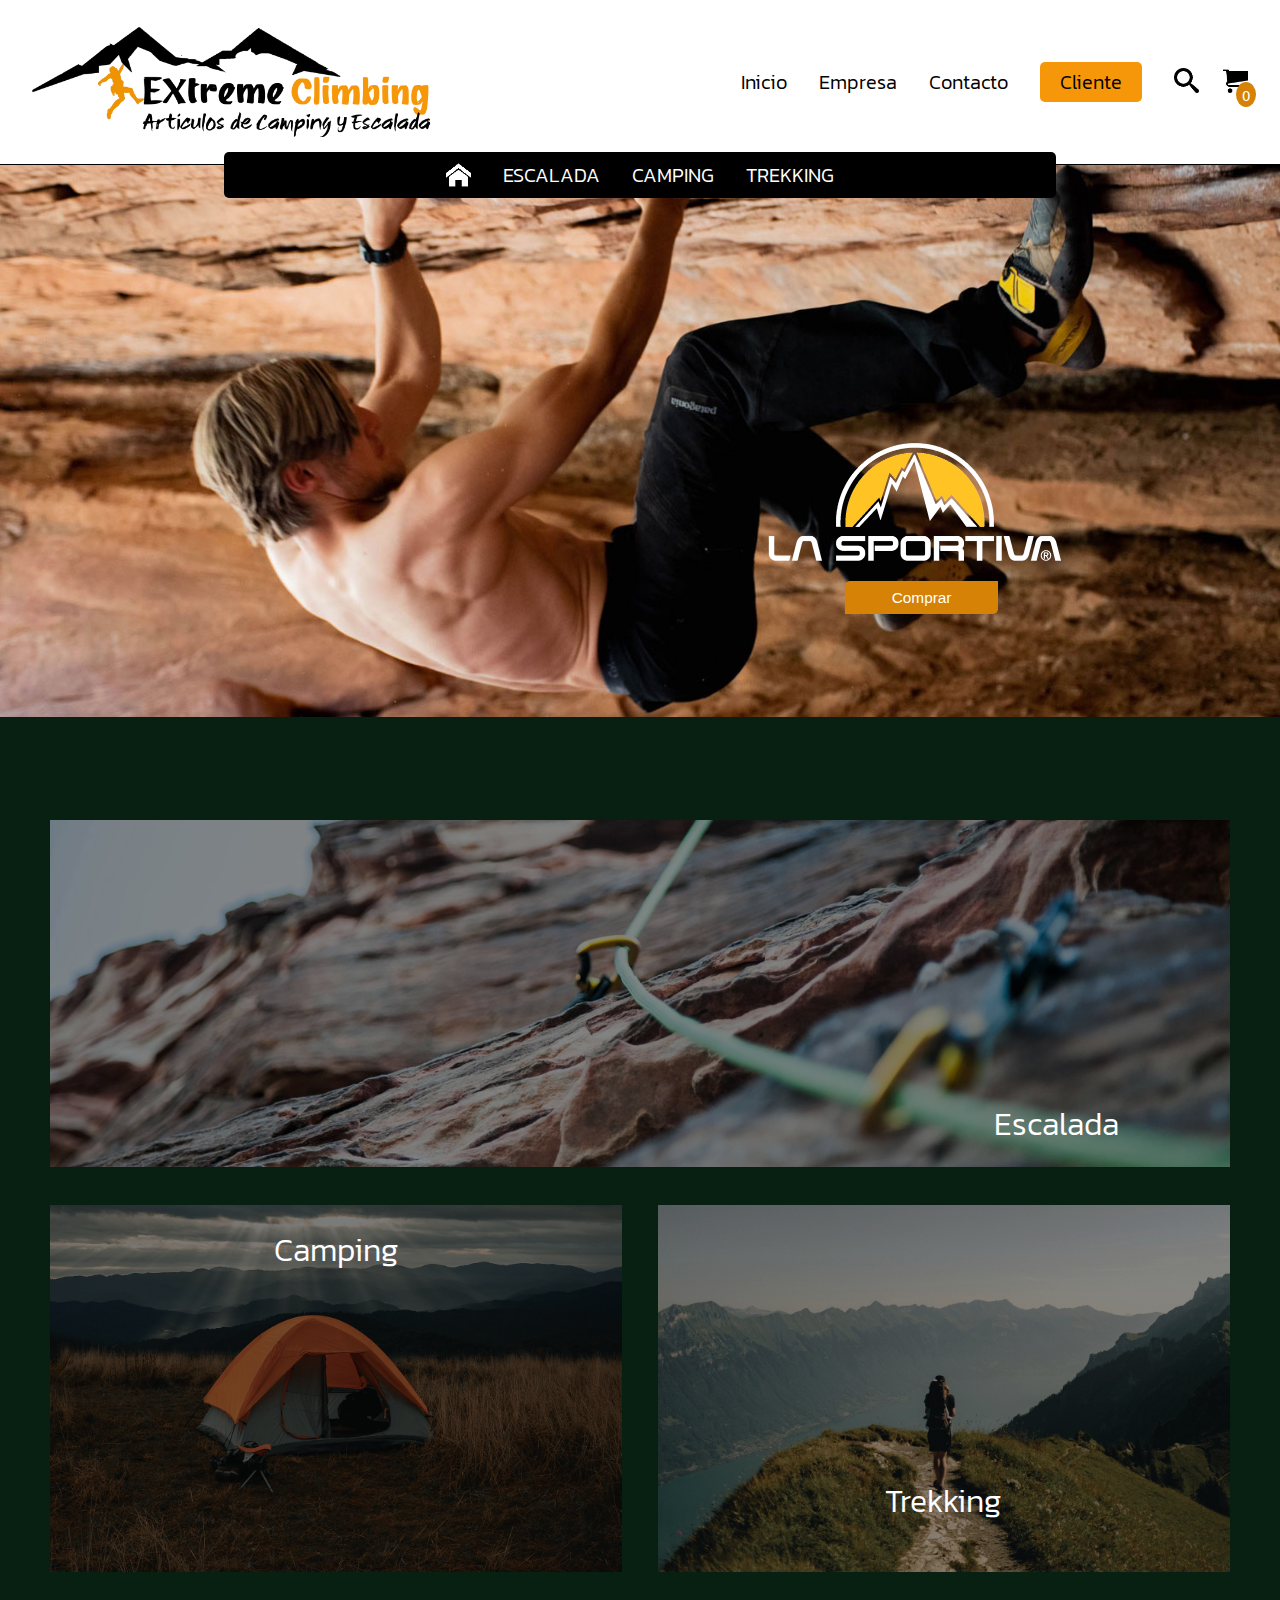
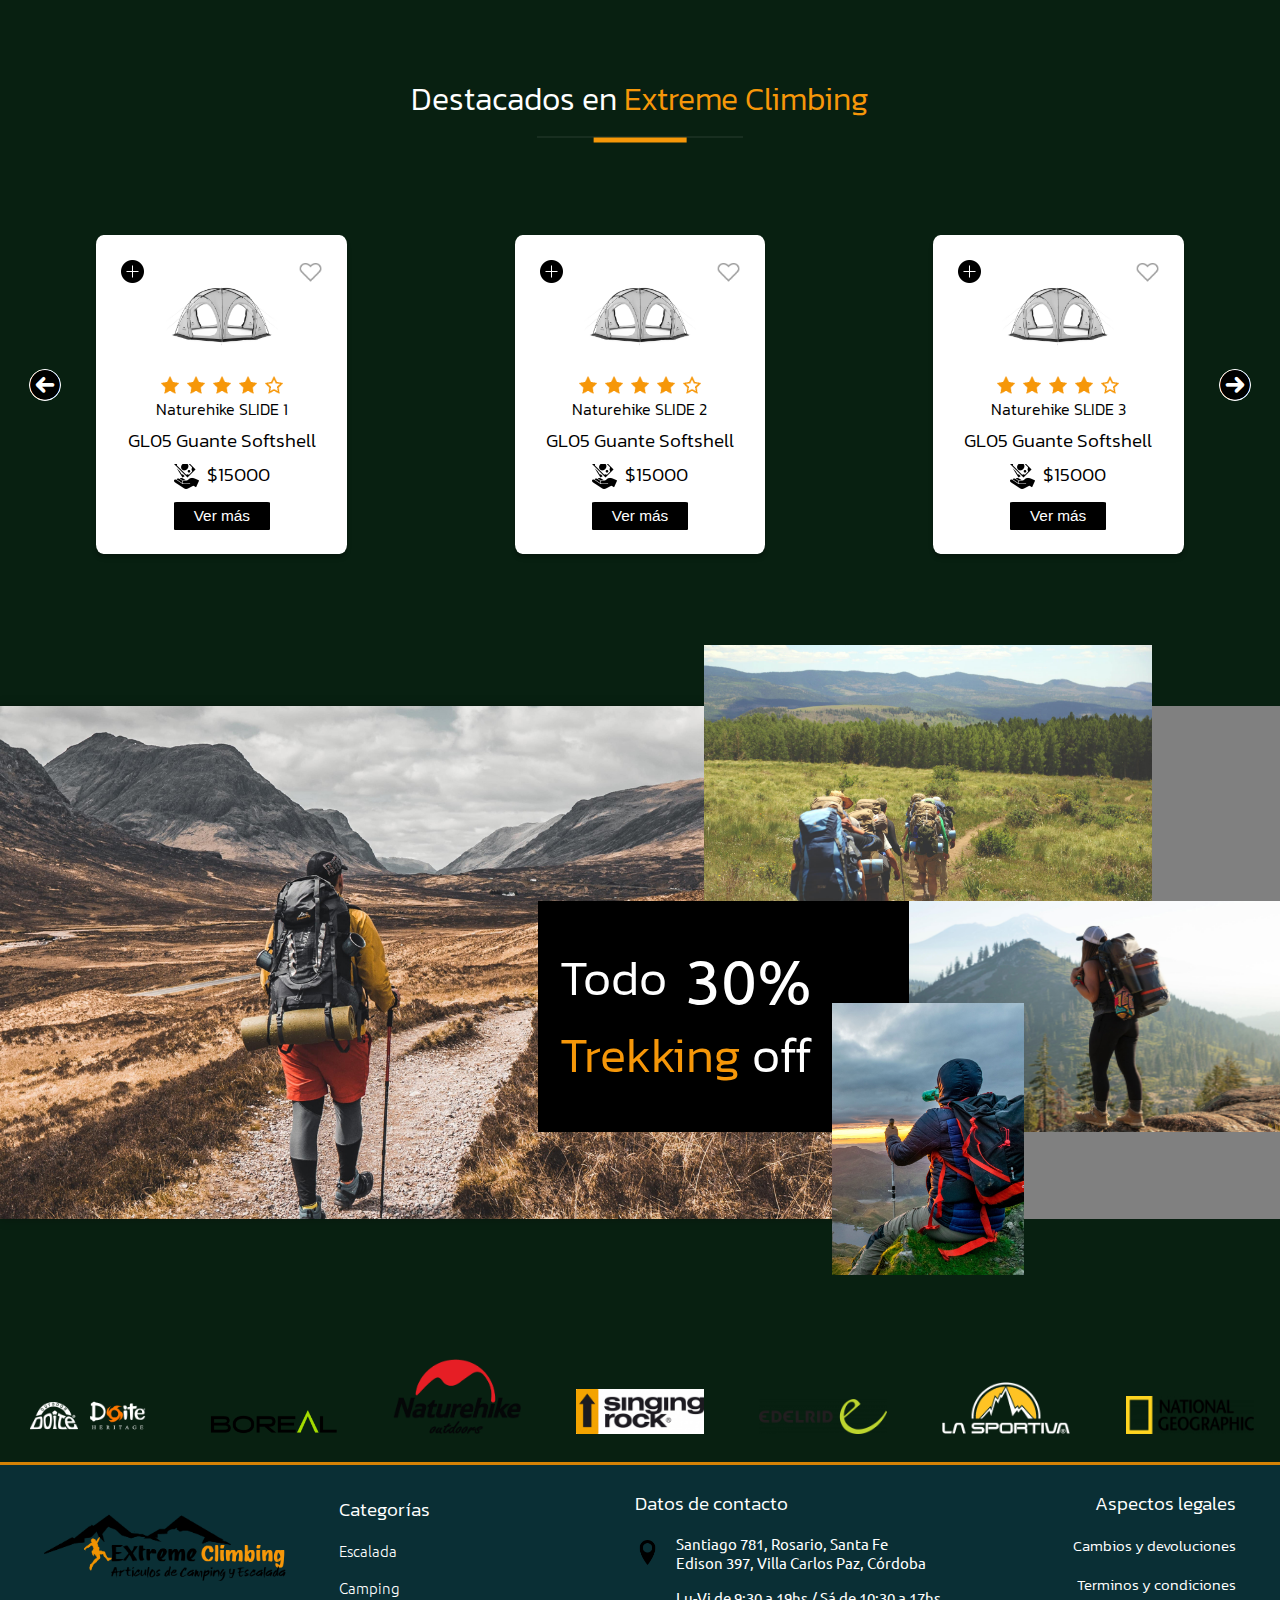
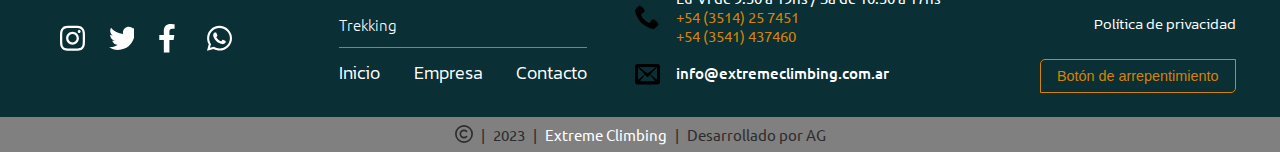
<file: index.html>
<!DOCTYPE html>
<html lang="es">
<head>
    <meta charset="UTF-8">
    <meta name="viewport" content="width=device-width, initial-scale=1.0">

    <!-- Link fontawesome -->
    <link href="https://cdnjs.cloudflare.com/ajax/libs/font-awesome/6.0.0/css/all.min.css" rel="stylesheet" />

    <!-- Hoja de estilos -->
    <link rel="stylesheet" href="css/estilos.css">
    <link rel="stylesheet" href="css/carrusel.css">
    
    <title>Extreme Climbing</title>
</head>
<body>
    <!-- =========EMPIEZA HEADER========= --> 
    <header>
        <section class="contenedor-menu-general">

            <div id="icono-hamburguesa">
                <img class="icono" src="img/iconos/menuhamburguesa.png" alt="Menu de navegacion">
            </div>
    
            <div class="logo">
                <img src="img/logo2.png" alt="Logo de Extreme Climbing">
            </div>
    
            <!-- EMPIEZA menu de navegacion -->
            
            
            <div class="contenedor-menu-principal">
                <div id= "header-menu-mobile">
                    <!-- Busqueda de productos -->

                    <input type="text" placeholder="buscar" class="buscar"> 

                    <div class="lupa">
                        <img class="icono" src="img/iconos/buscar.png" alt="Buscar articulo">
                    </div>

                    <!-- FIN Busqueda de productos -->

                    <!--Icono de cierre de menú mobile -->
                    <div id="cierre">
                        <img class="icono2" src="img/iconos/cierre.png" alt= "Cruz para cerrar el menú">
                    </div>
                    <!--Fin icono de cierre de menú mobile -->
                </div>

                <!--items menú mobile - desktop -->

                <nav class="nav-principal">
                    <ul>
                        <li class="item-nav">
                            <a href="index.html" class="link-nav">Inicio</a>
                        </li>
        
                        <li class="item-nav">
                            <a href="#" class="link-nav">Empresa</a>
                        </li>
        
                        <li id="item-productos"><a href="#">Productos</a> <!-- Visible en version mobile -->
                            <div class="nav-contenedor-categorias">
                                <ul class="nav-categorias">
                                    <li class="item-categoria">
                                        <a href="" class="link-nav">Escalada</a>
                                    </li>
                                    <li class="item-categoria">
                                        <a href="" class="link-nav">Camping</a>
                                    </li>
                                    <li class="item-categoria">
                                        <a href="" class="link-nav">Trekking</a>
                                    </li>
                                </ul>
                            </div>
                        </li>
        
                        <li class="item-nav">
                            <a href="#" class="link-nav">Contacto</a>
                        </li>
        
                        <li class="item-nav" id="cliente"> <!-- No aparece en version mobile -->
                            <a href="#" class="link-nav">Cliente</a>

                            <div class="nav-contenedor-cliente">

                                <ul class="nav-cliente">
                                    <li>
                                        <a href="login.html" class="link-nav" style="font-size: 16px;">Ingresá</a>
                                    </li>
                                    <li style="color: #000;">
                                        /
                                    </li>
                                    <li>
                                        <a href="registro.html" class="link-nav" style="font-size: 16px;">Registrate</a>
                                    </li>
                                </ul>

                            </div>
                        </li>
                    </ul>
                </nav>
    
                <div class="login-register-contenedor"> <!-- Aparece en version mobile -->
                    <div id="login">
                        <img class="icono" src="img/iconos/usuario.png" alt="Botón Login">
                        <a href="login.html">Ingresá</a>
                    </div>

                    <div id="slash">
                        <img class="icono" src="img/iconos/slash.png" alt="Botón Login">
                    </div>

                    <div id="registro">
                        <img class="icono" src="img/iconos/registro.png" alt="Botón registro">
                        <a href="registro.html">Registrate</a>
                    </div>
                </div>

                <!--FIN items menú mobile - desktop-->
            </div>

            <!-- TERMINA menu de navegacion -->

            <!-- Busqueda de productos-->

            <input type="text" placeholder="buscar" class= "buscar desaparece"> <!-- Me interesa que el input no ocupe espacio a partir de 1200px -->
            <div id="lupa2" class="lupa estado">
                <img class="icono" src="img/iconos/buscar.png" alt="Carrito de compras" style="max-width: 43px;"> <!-- Este carrito se ubica a la derecha en version mobile y escritorio -->
            </div>

            <!-- FIN Busqueda de productos -->

            <div id="carrito">
                <img class="icono" src="img/iconos/carrito.png" alt="Carrito de compras" style="max-width: 43px;"> <!-- Este carrito se ubica a la derecha en version mobile y escritorio -->
                <div class="cantidad-de-productos"><p>0</p></div>
            </div>

            
            <!-- Menu de categorias visible en version desktop -->
        
            <nav class="nav-categorias-desktop"> 
                
                <ul>
                    <img class="icono" src="img/iconos/home-blanco.png" alt="inicio">

                    <li class="item-categoria">
                        <a href="" class="link-nav">ESCALADA</a>
                    </li>
                    <li class="item-categoria">
                        <a href="" class="link-nav">CAMPING</a>
                    </li>
                    <li class="item-categoria">
                        <a href="" class="link-nav">TREKKING</a>
                    </li>
                </ul>

            </nav>

            <!-- FIN Menu de categorias visible en version desktop -->
        </section>
        
        

        
        <!-- Inicia Portada -->
        <section id="portada">
            <div>
                <img class="img-1" src="img/portada-img_1.jpg" alt="Imagen de portada persona escalando" width="100%" height="auto">
            </div>

            
            <img class="img-propaganda" src="img/La-sportiva.png" alt="Logo marca La Sportiva">
            

            <button class="btn-1">Comprar</button>    
        </section>
        <!-- Fin Portada -->

    </header> 
    
    <!-- =========Termina HEADER========= -->

    <!-- =========Empieza MAIN========= -->
    <main>

        <!-- Seccion categorias -->
        <section id="categorias" class="contenedor">
            <div class="cat-1">
                <h2>Escalada</h2>
                <img  src="img/Escalada.jpg" alt="Imágen categoria escalada" width="100%" height="auto">
            </div>
            <div>
                <div class="cat-2">
                    <h2>Camping</h2>
                    <img src="img/camping.jpg" alt="Imágen categoria camping" width="100%" height="auto">
                </div>
                
                <div class="cat-3" style="width: 48.5%;">
                    <h2>Trekking</h2>
                    <img  src="img/trekking.jpg" alt="Imágen categoria trekking" width="100%" height="auto"> 
                </div>
            </div>
        </section>
        <!-- FIN Seccion categorias -->

        <!-- Seccion productos destacados -->
        <section class="carrusel-deslizante">
            <div class="titulo">
                <h2>Destacados en <span class="estiloTitulo">Extreme Climbing</span></h2>
                <div class="borde"></div>    
            </div>


            <!-- <div class="carrusel-deslizante"> -->
        
            <div class="contenedor-general-carrusel">
                
                <div id="contenedor-productos-destacados">
        
                    <articles class="contenedor-producto"> 
                        <div class="producto">
                            <div class="row-img-iconos">
                                <img class="icono" src="img/iconos/sumar-a-carrito.png" alt="Agregalo al carrito" class="icono-sumar-a-carrito">
                                <img class="articulo" src="img/img-camping/carpa-domo.jpg" alt="Producto 1">
                                <img class="icono" src="img/iconos/me-gusta-32.png" alt="Sumalo a tus favoritos">
                            </div>
                            <div class="valoracion">
                                <img class="icono" src="img/iconos/estrella-llena.png" alt="estrella llena"><img class="icono" src="img/iconos/estrella-llena.png" alt="estrella llena"><img class="icono" src="img/iconos/estrella-llena.png" alt="estrella llena"><img class="icono" src="img/iconos/estrella-llena.png" alt="estrella llena"><img class="icono" src="img/iconos/estrella-vacia.png" alt="estrella vacía">
                            </div>
                            
                            <h4>Naturehike SLIDE 1</h4>
                
                            <h3>GL05 Guante Softshell</h3>
                            
                            <div class="precio">
                                <img src="img/iconos/efectivo.png" alt="" class="icono">
                                <h3><span>$</span>15000</h3>
                            </div>
                
                            <a href="detalles-de-productos.html"><button class="btn-2">Ver más</button></a>
                        </div>
                    </articles>
            
                    <articles class="contenedor-producto">
                        <div class="producto">
                            <div class="row-img-iconos">
                                <img class="icono" src="img/iconos/sumar-a-carrito.png" alt="Agregalo al carrito" class="icono-sumar-a-carrito">
                                <img class="articulo" src="img/img-camping/carpa-domo.jpg" alt="Producto 2">
                                <img class="icono" src="img/iconos/me-gusta-32.png" alt="Sumalo a tus favoritos">
                            </div>
                            <div class="valoracion">
                                <img class="icono" src="img/iconos/estrella-llena.png" alt="estrella llena"><img class="icono" src="img/iconos/estrella-llena.png" alt="estrella llena"><img class="icono" src="img/iconos/estrella-llena.png" alt="estrella llena"><img class="icono" src="img/iconos/estrella-llena.png" alt="estrella llena"><img class="icono" src="img/iconos/estrella-vacia.png" alt="estrella vacía">
                            </div>
                            
                            <h4>Naturehike SLIDE 2</h4>
                
                            <h3>GL05 Guante Softshell</h3>
                            
                            <div class="precio">
                                <img src="img/iconos/efectivo.png" alt="" class="icono">
                                <h3><span>$</span>15000</h3>
                            </div>
                
                            <a href="detalles-de-productos.html"><button class="btn-2">Ver más</button></a>
                        </div>
                    </articles>
            
                    <articles class="contenedor-producto">
                        <div class="producto">
                            <div class="row-img-iconos">
                                <img class="icono" src="img/iconos/sumar-a-carrito.png" alt="Agregalo al carrito" class="icono-sumar-a-carrito">
                                <img class="articulo" src="img/img-camping/carpa-domo.jpg" alt="Producto 1">
                                <img class="icono" src="img/iconos/me-gusta-32.png" alt="Sumalo a tus favoritos">
                            </div>
                            <div class="valoracion">
                                <img class="icono" src="img/iconos/estrella-llena.png" alt="estrella llena"><img class="icono" src="img/iconos/estrella-llena.png" alt="estrella llena"><img class="icono" src="img/iconos/estrella-llena.png" alt="estrella llena"><img class="icono" src="img/iconos/estrella-llena.png" alt="estrella llena"><img class="icono" src="img/iconos/estrella-vacia.png" alt="estrella vacía">
                            </div>
                            
                            <h4>Naturehike SLIDE 3</h4>
                
                            <h3>GL05 Guante Softshell</h3>
                            
                            <div class="precio">
                                <img src="img/iconos/efectivo.png" alt="" class="icono">
                                <h3><span>$</span>15000</h3>
                            </div>
                
                            <a href="detalles-de-productos.html"><button class="btn-2">Ver más</button></a>
                        </div>
                    </articles>
            
                    <articles class="contenedor-producto">
                        <div class="producto">
                            <div class="row-img-iconos">
                                <img class="icono" src="img/iconos/sumar-a-carrito.png" alt="Agregalo al carrito" class="icono-sumar-a-carrito">
                                <img class="articulo" src="img/img-camping/carpa-domo.jpg" alt="Producto 1">
                                <img class="icono" src="img/iconos/me-gusta-32.png" alt="Sumalo a tus favoritos">
                            </div>
                            <div class="valoracion">
                                <img class="icono" src="img/iconos/estrella-llena.png" alt="estrella llena"><img class="icono" src="img/iconos/estrella-llena.png" alt="estrella llena"><img class="icono" src="img/iconos/estrella-llena.png" alt="estrella llena"><img class="icono" src="img/iconos/estrella-llena.png" alt="estrella llena"><img class="icono" src="img/iconos/estrella-vacia.png" alt="estrella vacía">
                            </div>
                            
                            <h4>Naturehike SLIDE 4</h4>
                
                            <h3>GL05 Guante Softshell</h3>
                            
                            <div class="precio">
                                <img src="img/iconos/efectivo.png" alt="" class="icono">
                                <h3><span>$</span>15000</h3>
                            </div>
                
                            <a href="detalles-de-productos.html"><button class="btn-2">Ver más</button></a>
                        </div>
                    </articles>
        
                    <articles class="contenedor-producto">
                        <div class="producto">
                            <div class="row-img-iconos">
                                <img class="icono" src="img/iconos/sumar-a-carrito.png" alt="Agregalo al carrito" class="icono-sumar-a-carrito">
                                <img class="articulo" src="img/img-camping/carpa-domo.jpg" alt="Producto 1">
                                <img class="icono" src="img/iconos/me-gusta-32.png" alt="Sumalo a tus favoritos">
                            </div>
                            <div class="valoracion">
                                <img class="icono" src="img/iconos/estrella-llena.png" alt="estrella llena"><img class="icono" src="img/iconos/estrella-llena.png" alt="estrella llena"><img class="icono" src="img/iconos/estrella-llena.png" alt="estrella llena"><img class="icono" src="img/iconos/estrella-llena.png" alt="estrella llena"><img class="icono" src="img/iconos/estrella-vacia.png" alt="estrella vacía">
                            </div>
                            
                            <h4>Naturehike SLIDE 5</h4>
                
                            <h3>GL05 Guante Softshell</h3>
                            
                            <div class="precio">
                                <img src="img/iconos/efectivo.png" alt="" class="icono">
                                <h3><span>$</span>15000</h3>
                            </div>
                
                            <a href="detalles-de-productos.html"><button class="btn-2">Ver más</button></a>
                        </div>
                    </articles>
        
                    <articles class="contenedor-producto">
                        <div class="producto">
                            <div class="row-img-iconos">
                                <img class="icono" src="img/iconos/sumar-a-carrito.png" alt="Agregalo al carrito" class="icono-sumar-a-carrito">
                                <img class="articulo" src="img/img-camping/carpa-domo.jpg" alt="Producto 1">
                                <img class="icono" src="img/iconos/me-gusta-32.png" alt="Sumalo a tus favoritos">
                            </div>
                            <div class="valoracion">
                                <img class="icono" src="img/iconos/estrella-llena.png" alt="estrella llena"><img class="icono" src="img/iconos/estrella-llena.png" alt="estrella llena"><img class="icono" src="img/iconos/estrella-llena.png" alt="estrella llena"><img class="icono" src="img/iconos/estrella-llena.png" alt="estrella llena"><img class="icono" src="img/iconos/estrella-vacia.png" alt="estrella vacía">
                            </div>
                            
                            <h4>Naturehike SLIDE 6</h4>
                
                            <h3>GL05 Guante Softshell</h3>
                            
                            <div class="precio">
                                <img src="img/iconos/efectivo.png" alt="" class="icono">
                                <h3><span>$</span>15000</h3>
                            </div>
                
                            <a href="detalles-de-productos.html"><button class="btn-2">Ver más</button></a>
                        </div>
                    </articles>
        
                    <articles class="contenedor-producto">
                        <div class="producto">
                            <div class="row-img-iconos">
                                <img class="icono" src="img/iconos/sumar-a-carrito.png" alt="Agregalo al carrito" class="icono-sumar-a-carrito">
                                <img class="articulo" src="img/img-camping/carpa-domo.jpg" alt="Producto 1">
                                <img class="icono" src="img/iconos/me-gusta-32.png" alt="Sumalo a tus favoritos">
                            </div>
                            <div class="valoracion">
                                <img class="icono" src="img/iconos/estrella-llena.png" alt="estrella llena"><img class="icono" src="img/iconos/estrella-llena.png" alt="estrella llena"><img class="icono" src="img/iconos/estrella-llena.png" alt="estrella llena"><img class="icono" src="img/iconos/estrella-llena.png" alt="estrella llena"><img class="icono" src="img/iconos/estrella-vacia.png" alt="estrella vacía">
                            </div>
                            
                            <h4>Naturehike SLIDE 7</h4>
                
                            <h3>GL05 Guante Softshell</h3>
                            
                            <div class="precio">
                                <img src="img/iconos/efectivo.png" alt="" class="icono">
                                <h3><span>$</span>15000</h3>
                            </div>
                
                            <a href="detalles-de-productos.html"><button class="btn-2">Ver más</button></a>
                        </div>
                    </articles>
                </div>
    
    
                <button class="flecha-izquierda">
                    <i class="fa-solid fa-circle-arrow-left" ></i> 
                </button>
    
                <buttton class="flecha-derecha">
                    <i class="fa-solid fa-circle-arrow-right" ></i>
                </buttton>
    
            </div>
            <!-- </div> -->
        </section>
        <!-- FIN Seccion productos destacados -->

        <!-- Seccion bunner -->
        <section class="banner_1">
            <div class="contenedor_banner">
                <div class="img-bunner-1">
                    <img src="img/img-banner-1.jpg" alt="Imagen de banner persona haciendo trekking">
                </div>

                <div class="img-bunner-2">
                    <div class="texto-banner">
                        <div>
                            <h2>Todo</h2>
                            <span class="destacado-2">30%</span>
                        </div>
                        
                        <h2><span class="destacado">Trekking</span> off</h2>
                        
                    </div>
                    <img src="img/img-banner-2.jpg" alt="Imagen de banner persona haciendo trekking">
                </div>

                <div class="img-bunner-3"> 
                    <img src="img/img-banner-3.jpg" alt="Imagen de banner persona haciendo trekking">
                </div>
                
                <div class="img-bunner-4">
                    <img src="img/img-banner-4.jpg" alt="Imagen de banner persona haciendo trekking">
                </div>
            </div>
        </section>
        <!-- FIN Seccion bunner -->

        <!-- Seccion carrousel de marcas, solo css, me funcionó triplicando la cantidad de imágenes, cree un css especifico para esto -->

        <seccion class="contenedor-carrusel">
            <div class="carrusel">
                <img src="img/img-marcas/logo-doite-2-web.png" alt="Logo de marca Doite">
                <img src="img/img-marcas/boreal.png" alt="Logo de marca Boreal">
                <img src="img/img-marcas/naturehike_2.png" alt="Logo de marca Naturehike">
                <img src="img/img-marcas/singing_rock_thumb.png" alt="Logo de marca Singing Rock">
                <img src="img/img-marcas/edelrid_thumb.png" alt="Logo de marca Edelrid">
                <img src="img/img-marcas/LaSportiva.png" alt="Logo de marca La Sportiva">
                <img src="img/img-marcas/national_geographic_thumb.png" alt="Logo de marca National Geographic">
            </div>
            <div class="carrusel">
                <img src="img/img-marcas/logo-doite-2-web.png" alt="Logo de marca Doite">
                <img src="img/img-marcas/boreal.png" alt="Logo de marca Boreal">
                <img src="img/img-marcas/naturehike_2.png" alt="Logo de marca Naturehike">
                <img src="img/img-marcas/singing_rock_thumb.png" alt="Logo de marca Singing Rock">
                <img src="img/img-marcas/edelrid_thumb.png" alt="Logo de marca Edelrid">
                <img src="img/img-marcas/LaSportiva.png" alt="Logo de marca La Sportiva">
                <img src="img/img-marcas/national_geographic_thumb.png" alt="Logo de marca National Geographic">
            </div>
            <div class="carrusel">
                <img src="img/img-marcas/logo-doite-2-web.png" alt="Logo de marca Doite">
                <img src="img/img-marcas/boreal.png" alt="Logo de marca Boreal">
                <img src="img/img-marcas/naturehike_2.png" alt="Logo de marca Naturehike">
                <img src="img/img-marcas/singing_rock_thumb.png" alt="Logo de marca Singing Rock">
                <img src="img/img-marcas/edelrid_thumb.png" alt="Logo de marca Edelrid">
                <img src="img/img-marcas/LaSportiva.png" alt="Logo de marca La Sportiva">
                <img src="img/img-marcas/national_geographic_thumb.png" alt="Logo de marca National Geographic">
            </div>         
            
        </seccion>
        <!--FIN Seccion carrousel de marcas -->
    </main>
    
    <!-- =========Termina MAIN========= -->

    <!-- =========Empieza FOOTER========= -->
    <footer id="footer">
        <section class="info-footer">
            
            <div class="primer-col">
                <div class="logo-footer">
                    <img src="img/logo2.png" alt="Logo de Extreme Climbing">
                </div>
                <div class="redes-sociales">
                    <svg class="red-social" xmlns="http://www.w3.org/2000/svg" viewBox="0 0 448 512" width="25px">
                        <path fill="white" d="M224.1 141c-63.6 0-114.9 51.3-114.9 114.9s51.3 114.9 114.9 114.9S339 319.5 339 255.9 287.7 141 224.1 141zm0 189.6c-41.1 0-74.7-33.5-74.7-74.7s33.5-74.7 74.7-74.7 74.7 33.5 74.7 74.7-33.6 74.7-74.7 74.7zm146.4-194.3c0 14.9-12 26.8-26.8 26.8-14.9 0-26.8-12-26.8-26.8s12-26.8 26.8-26.8 26.8 12 26.8 26.8zm76.1 27.2c-1.7-35.9-9.9-67.7-36.2-93.9-26.2-26.2-58-34.4-93.9-36.2-37-2.1-147.9-2.1-184.9 0-35.8 1.7-67.6 9.9-93.9 36.1s-34.4 58-36.2 93.9c-2.1 37-2.1 147.9 0 184.9 1.7 35.9 9.9 67.7 36.2 93.9s58 34.4 93.9 36.2c37 2.1 147.9 2.1 184.9 0 35.9-1.7 67.7-9.9 93.9-36.2 26.2-26.2 34.4-58 36.2-93.9 2.1-37 2.1-147.8 0-184.8zM398.8 388c-7.8 19.6-22.9 34.7-42.6 42.6-29.5 11.7-99.5 9-132.1 9s-102.7 2.6-132.1-9c-19.6-7.8-34.7-22.9-42.6-42.6-11.7-29.5-9-99.5-9-132.1s-2.6-102.7 9-132.1c7.8-19.6 22.9-34.7 42.6-42.6 29.5-11.7 99.5-9 132.1-9s102.7-2.6 132.1 9c19.6 7.8 34.7 22.9 42.6 42.6 11.7 29.5 9 99.5 9 132.1s2.7 102.7-9 132.1z"/></svg>
                    
                    <svg class="red-social" xmlns="http://www.w3.org/2000/svg" viewBox="0 0 448 512" width="25px">
                        <path fill="white" d="M459.37 151.716c.325 4.548.325 9.097.325 13.645 0 138.72-105.583 298.558-298.558 298.558-59.452 0-114.68-17.219-161.137-47.106 8.447.974 16.568 1.299 25.34 1.299 49.055 0 94.213-16.568 130.274-44.832-46.132-.975-84.792-31.188-98.112-72.772 6.498.974 12.995 1.624 19.818 1.624 9.421 0 18.843-1.3 27.614-3.573-48.081-9.747-84.143-51.98-84.143-102.985v-1.299c13.969 7.797 30.214 12.67 47.431 13.319-28.264-18.843-46.781-51.005-46.781-87.391 0-19.492 5.197-37.36 14.294-52.954 51.655 63.675 129.3 105.258 216.365 109.807-1.624-7.797-2.599-15.918-2.599-24.04 0-57.828 46.782-104.934 104.934-104.934 30.213 0 57.502 12.67 76.67 33.137 23.715-4.548 46.456-13.32 66.599-25.34-7.798 24.366-24.366 44.833-46.132 57.827 21.117-2.273 41.584-8.122 60.426-16.243-14.292 20.791-32.161 39.308-52.628 54.253z"/></svg>
                    
                    <svg class="red-social" xmlns="http://www.w3.org/2000/svg" viewBox="0 0 448 512" width="25px">
                        <path fill="white" d="M279.14 288l14.22-92.66h-88.91v-60.13c0-25.35 12.42-50.06 52.24-50.06h40.42V6.26S260.43 0 225.36 0c-73.22 0-121.08 44.38-121.08 124.72v70.62H22.89V288h81.39v224h100.17V288z"/></svg>
                    
                    <svg class="red-social" xmlns="http://www.w3.org/2000/svg" viewBox="0 0 448 512" width="25px">
                        <path fill="white" d="M380.9 97.1C339 55.1 283.2 32 223.9 32c-122.4 0-222 99.6-222 222 0 39.1 10.2 77.3 29.6 111L0 480l117.7-30.9c32.4 17.7 68.9 27 106.1 27h.1c122.3 0 224.1-99.6 224.1-222 0-59.3-25.2-115-67.1-157zm-157 341.6c-33.2 0-65.7-8.9-94-25.7l-6.7-4-69.8 18.3L72 359.2l-4.4-7c-18.5-29.4-28.2-63.3-28.2-98.2 0-101.7 82.8-184.5 184.6-184.5 49.3 0 95.6 19.2 130.4 54.1 34.8 34.9 56.2 81.2 56.1 130.5 0 101.8-84.9 184.6-186.6 184.6zm101.2-138.2c-5.5-2.8-32.8-16.2-37.9-18-5.1-1.9-8.8-2.8-12.5 2.8-3.7 5.6-14.3 18-17.6 21.8-3.2 3.7-6.5 4.2-12 1.4-32.6-16.3-54-29.1-75.5-66-5.7-9.8 5.7-9.1 16.3-30.3 1.8-3.7.9-6.9-.5-9.7-1.4-2.8-12.5-30.1-17.1-41.2-4.5-10.8-9.1-9.3-12.5-9.5-3.2-.2-6.9-.2-10.6-.2-3.7 0-9.7 1.4-14.8 6.9-5.1 5.6-19.4 19-19.4 46.3 0 27.3 19.9 53.7 22.6 57.4 2.8 3.7 39.1 59.7 94.8 83.8 35.2 15.2 49 16.5 66.6 13.9 10.7-1.6 32.8-13.4 37.4-26.4 4.6-13 4.6-24.1 3.2-26.4-1.3-2.5-5-3.9-10.5-6.6z"/></svg>
                    
                </div>
            </div>

            <div class="segunda-col">
                <div class="categorias">
                    <h4>Categorías</h4>
                    <a href="#"><p>Escalada</p></a>
                    <a href="#"><p>Camping</p></a>
                    <a href="#"><p>Trekking</p></a>
                </div>
                
                <div class="menu-footer">
                    <a href="index.html">Inicio</a>
                    <a href="#">Empresa</a>
                    <a href="#">Contacto</a> 
                </div>
            </div>
            
    
            <div class="nosotros">
                <h4>¿Quienes somos?</h4>
                <p>En Extreme Climbing nos especializamos en la venta 
                    de productos relacionados con el camping, el trekking
                    y la escalada.
                    
                    La esencia de Extreme Climbing surge de nuestra pasión
                    compartida por la naturaleza y la aventura. Nuestra dedicación
                    se concentra en ofrecer una diversidad de productos de calidad
                    excepcional, respaldados por un profundo conocimiento 
                    experto.</p>
                    
                    <span><em>¡Bienvenidos a Extreme Climbing!</em></span>
            </div>

            <div class="tercer-col">
                <div class="info-contacto">

                    <div class="redes-sociales ver">
                        <svg class="red-social" xmlns="http://www.w3.org/2000/svg" viewBox="0 0 448 512" width="25">
                            <path fill="white" d="M224.1 141c-63.6 0-114.9 51.3-114.9 114.9s51.3 114.9 114.9 114.9S339 319.5 339 255.9 287.7 141 224.1 141zm0 189.6c-41.1 0-74.7-33.5-74.7-74.7s33.5-74.7 74.7-74.7 74.7 33.5 74.7 74.7-33.6 74.7-74.7 74.7zm146.4-194.3c0 14.9-12 26.8-26.8 26.8-14.9 0-26.8-12-26.8-26.8s12-26.8 26.8-26.8 26.8 12 26.8 26.8zm76.1 27.2c-1.7-35.9-9.9-67.7-36.2-93.9-26.2-26.2-58-34.4-93.9-36.2-37-2.1-147.9-2.1-184.9 0-35.8 1.7-67.6 9.9-93.9 36.1s-34.4 58-36.2 93.9c-2.1 37-2.1 147.9 0 184.9 1.7 35.9 9.9 67.7 36.2 93.9s58 34.4 93.9 36.2c37 2.1 147.9 2.1 184.9 0 35.9-1.7 67.7-9.9 93.9-36.2 26.2-26.2 34.4-58 36.2-93.9 2.1-37 2.1-147.8 0-184.8zM398.8 388c-7.8 19.6-22.9 34.7-42.6 42.6-29.5 11.7-99.5 9-132.1 9s-102.7 2.6-132.1-9c-19.6-7.8-34.7-22.9-42.6-42.6-11.7-29.5-9-99.5-9-132.1s-2.6-102.7 9-132.1c7.8-19.6 22.9-34.7 42.6-42.6 29.5-11.7 99.5-9 132.1-9s102.7-2.6 132.1 9c19.6 7.8 34.7 22.9 42.6 42.6 11.7 29.5 9 99.5 9 132.1s2.7 102.7-9 132.1z"/></svg>
                        <svg class="red-social" xmlns="http://www.w3.org/2000/svg" viewBox="0 0 448 512" width="25">
                            <path fill="white" d="M459.37 151.716c.325 4.548.325 9.097.325 13.645 0 138.72-105.583 298.558-298.558 298.558-59.452 0-114.68-17.219-161.137-47.106 8.447.974 16.568 1.299 25.34 1.299 49.055 0 94.213-16.568 130.274-44.832-46.132-.975-84.792-31.188-98.112-72.772 6.498.974 12.995 1.624 19.818 1.624 9.421 0 18.843-1.3 27.614-3.573-48.081-9.747-84.143-51.98-84.143-102.985v-1.299c13.969 7.797 30.214 12.67 47.431 13.319-28.264-18.843-46.781-51.005-46.781-87.391 0-19.492 5.197-37.36 14.294-52.954 51.655 63.675 129.3 105.258 216.365 109.807-1.624-7.797-2.599-15.918-2.599-24.04 0-57.828 46.782-104.934 104.934-104.934 30.213 0 57.502 12.67 76.67 33.137 23.715-4.548 46.456-13.32 66.599-25.34-7.798 24.366-24.366 44.833-46.132 57.827 21.117-2.273 41.584-8.122 60.426-16.243-14.292 20.791-32.161 39.308-52.628 54.253z"/></svg>
                        <svg class="red-social" xmlns="http://www.w3.org/2000/svg" viewBox="0 0 448 512" width="25">
                            <path fill="white" d="M279.14 288l14.22-92.66h-88.91v-60.13c0-25.35 12.42-50.06 52.24-50.06h40.42V6.26S260.43 0 225.36 0c-73.22 0-121.08 44.38-121.08 124.72v70.62H22.89V288h81.39v224h100.17V288z"/></svg>
                        <svg class="red-social" xmlns="http://www.w3.org/2000/svg" viewBox="0 0 448 512" width="25">
                            <path fill="white" d="M380.9 97.1C339 55.1 283.2 32 223.9 32c-122.4 0-222 99.6-222 222 0 39.1 10.2 77.3 29.6 111L0 480l117.7-30.9c32.4 17.7 68.9 27 106.1 27h.1c122.3 0 224.1-99.6 224.1-222 0-59.3-25.2-115-67.1-157zm-157 341.6c-33.2 0-65.7-8.9-94-25.7l-6.7-4-69.8 18.3L72 359.2l-4.4-7c-18.5-29.4-28.2-63.3-28.2-98.2 0-101.7 82.8-184.5 184.6-184.5 49.3 0 95.6 19.2 130.4 54.1 34.8 34.9 56.2 81.2 56.1 130.5 0 101.8-84.9 184.6-186.6 184.6zm101.2-138.2c-5.5-2.8-32.8-16.2-37.9-18-5.1-1.9-8.8-2.8-12.5 2.8-3.7 5.6-14.3 18-17.6 21.8-3.2 3.7-6.5 4.2-12 1.4-32.6-16.3-54-29.1-75.5-66-5.7-9.8 5.7-9.1 16.3-30.3 1.8-3.7.9-6.9-.5-9.7-1.4-2.8-12.5-30.1-17.1-41.2-4.5-10.8-9.1-9.3-12.5-9.5-3.2-.2-6.9-.2-10.6-.2-3.7 0-9.7 1.4-14.8 6.9-5.1 5.6-19.4 19-19.4 46.3 0 27.3 19.9 53.7 22.6 57.4 2.8 3.7 39.1 59.7 94.8 83.8 35.2 15.2 49 16.5 66.6 13.9 10.7-1.6 32.8-13.4 37.4-26.4 4.6-13 4.6-24.1 3.2-26.4-1.3-2.5-5-3.9-10.5-6.6z"/></svg>
                    </div>
        
                    <div class= "datos-contacto">
                        <h4>Datos de contacto</h4>
                        <div class="direccion">
                            <img class="icono" src="img/iconos/direccion.png" alt="icono localizacion">
                            <div>
                                <p>Santiago 781, Rosario, Santa Fe</p>
                                <p>Edison 397, Villa Carlos Paz, Córdoba</p>
                            </div>
                            
                        </div>
                        <div class="telefonos">
                            <img class="icono" src="img/iconos/telefonos.png" alt="icono teléfono">
                            <div>
                                <p>Lu-Vi de 9:30 a 19hs / Sá de 10:30 a 17hs</p>
                                <p><span>+54 (3514) 25 7451</span></p>
                                <p><span>+54 (3541) 437460</span></p>
                            </div>
                        </div>
                        <div class="mail">
                            <img class="icono" src="img/iconos/mail.png" alt="icono sobre de correo">
                            <p>info@extremeclimbing.com.ar</p>
                        </div>
                    </div>
        
                </div>
            </div>
            
            <div class="cuarta-col">

                <div>
                    <h4>Aspectos legales</h4>
                    <a href="#">Cambios y devoluciones</a>
                    <a href="#">Terminos y condiciones</a>
                    <a href="#">Política de privacidad</a>
                </div>

                <div class="cont-boton-arrepentimiento-mobile mostrar-btn">
                    <button class="btn-3">Botón de arrepentimiento</button>
                </div>
            </div>
            
    
            <div class="cont-boton-arrepentimiento-mobile">
                <button class="btn-3">Botón de arrepentimiento</button>
            </div>
        </section>

        <section class="copyright">
            <div>
                <svg xmlns="http://www.w3.org/2000/svg" viewBox="0 0 512 512" width="18px">
                    <path fill="#2E2D2D" d="M256 48a208 208 0 1 1 0 416 208 208 0 1 1 0-416zm0 464A256 256 0 1 0 256 0a256 256 0 1 0 0 512zM199.4 312.6c-31.2-31.2-31.2-81.9 0-113.1s81.9-31.2 113.1 0c9.4 9.4 24.6 9.4 33.9 0s9.4-24.6 0-33.9c-50-50-131-50-181 0s-50 131 0 181s131 50 181 0c9.4-9.4 9.4-24.6 0-33.9s-24.6-9.4-33.9 0c-31.2 31.2-81.9 31.2-113.1 0z"/></svg>
                </svg>
                <p>|</p>
                <p>2023</p>
                <p>|</p>
                <p><span>Extreme Climbing</span></p>
                <p>|</p>
                <p>Desarrollado por AG</p>
            </div>
            
        </section>

    </footer>
    <!-- =========Termina FOOTER========= -->

    
    <script src="js/slider-prod-destacados.js"></script>
    <script src="js/main.js"></script>
</body>
</html>
</file>
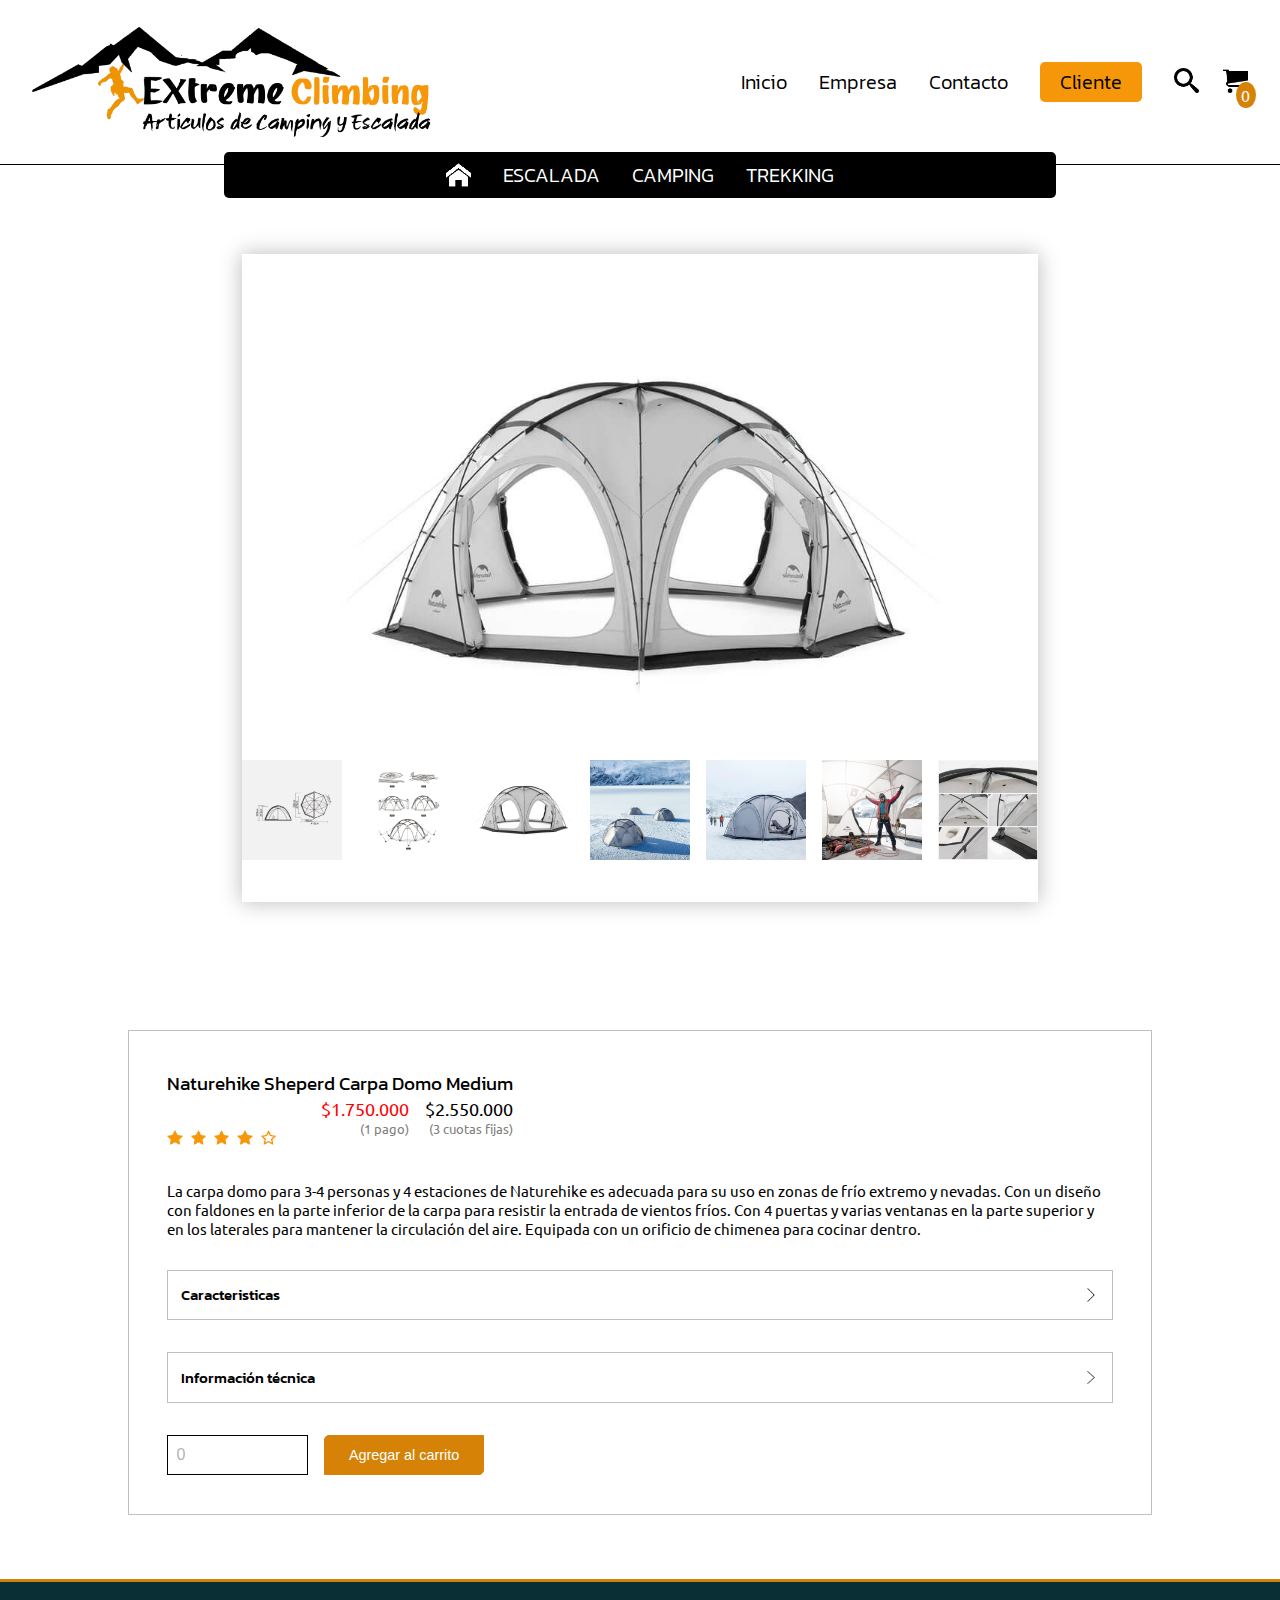
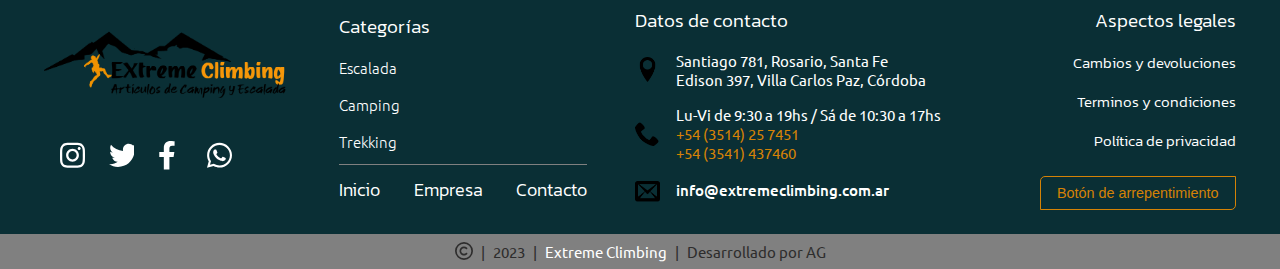
<file: detalles-de-productos.html>
<!DOCTYPE html>
<html lang="es">
<head>
    <meta charset="UTF-8">
    <meta name="viewport" content="width=device-width, initial-scale=1.0">
    <link rel="stylesheet" href="css/estilos.css">
    <link rel="stylesheet" href="css/estilos-generales.css">
    <link rel="stylesheet" href="css/detalle-de-productos.css">

    <title>Extreme Climbing</title>
</head>
<body>

    <!-- =========EMPIEZA HEADER========= --> 
    <header>
        <section class="contenedor-menu-general">

            <div id="icono-hamburguesa">
                <img class="icono" src="img/iconos/menuhamburguesa.png" alt="Menu de navegacion">
            </div>
    
            <div class="logo">
                <img src="img/logo2.png" alt="Logo de Extreme Climbing">
            </div>
    
            <!-- EMPIEZA menu de navegacion -->
            
            
            <div class="contenedor-menu-principal">
                <div id= "header-menu-mobile">
                    <!-- Busqueda de productos -->

                    <input type="text" placeholder="buscar" class="buscar"> 

                    <div class="lupa">
                        <img class="icono" src="img/iconos/buscar.png" alt="Buscar articulo">
                    </div>

                    <!-- FIN Busqueda de productos -->

                    <div id="cierre">
                        <img class="icono2" src="img/iconos/cierre.png" alt= "Cruz para cerrar el menú">
                    </div>
                </div>

                <nav class="nav-principal">
                    <ul>
                        <li class="item-nav">
                            <a href="index.html" class="link-nav">Inicio</a>
                        </li>
        
                        <li class="item-nav">
                            <a href="#" class="link-nav">Empresa</a>
                        </li>
        
                        <li id="item-productos"><a href="#">Productos</a> <!-- Visible en version mobile -->
                            <div class="nav-contenedor-categorias">
                                <ul class="nav-categorias">
                                    <li class="item-categoria">
                                        <a href="" class="link-nav">Escalada</a>
                                    </li>
                                    <li class="item-categoria">
                                        <a href="" class="link-nav">Camping</a>
                                    </li>
                                    <li class="item-categoria">
                                        <a href="" class="link-nav">Trekking</a>
                                    </li>
                                </ul>
                            </div>
                        </li>
        
                        <li class="item-nav">
                            <a href="#" class="link-nav">Contacto</a>
                        </li>
        
                        <li class="item-nav" id="cliente"> <!-- No aparece en version mobile -->
                            <a href="#" class="link-nav">Cliente</a>

                            <div class="nav-contenedor-cliente">

                                <ul class="nav-cliente">
                                    <li>
                                        <a href="login.html" class="link-nav" style="font-size: 16px;">Ingresá</a>
                                    </li>
                                    <li style="color: #000;">
                                        /
                                    </li>
                                    <li>
                                        <a href="registro.html" class="link-nav" style="font-size: 16px;">Registrate</a>
                                    </li>
                                </ul>

                            </div>
                        </li>
                    </ul>
                </nav>
    
                <div class="login-register-contenedor"> <!-- Aparece en version mobile -->
                    <div id="login">
                        <img class="icono" src="img/iconos/usuario.png" alt="Botón Login">
                        <a href="login.html">Ingresá</a>
                    </div>

                    <div id="slash">
                        <img class="icono" src="img/iconos/slash.png" alt="Botón Login">
                    </div>

                    <div id="registro">
                        <img class="icono" src="img/iconos/registro.png" alt="Botón registro">
                        <a href="registro.html">Registrate</a>
                    </div>
                </div>
            </div>

            <!-- TERMINA menu de navegacion -->

            <!-- Busqueda de productos-->

            <input type="text" placeholder="buscar" class= "buscar desaparece"> <!-- Me interesa que el input no ocupe espacio a partir de 1200px -->
            <div id="lupa2" class="lupa estado">
                <img class="icono" src="img/iconos/buscar.png" alt="Carrito de compras" style="max-width: 43px;"> <!-- Este carrito se ubica a la derecha en version mobile y escritorio -->
            </div>

            <!-- FIN Busqueda de productos -->

            <div id="carrito">
                <img class="icono" src="img/iconos/carrito.png" alt="Carrito de compras" style="max-width: 43px;"> <!-- Este carrito se ubica a la derecha en version mobile y escritorio -->
                <div class="cantidad-de-productos"><span>0</span></div>
            </div>

            
            <!-- Menu de categorias visible en version desktop -->
        
            <nav class="nav-categorias-desktop"> 
                
                <ul>
                    <img class="icono" src="img/iconos/home-blanco.png" alt="inicio">

                    <li class="item-categoria">
                        <a href="" class="link-nav">ESCALADA</a>
                    </li>
                    <li class="item-categoria">
                        <a href="" class="link-nav">CAMPING</a>
                    </li>
                    <li class="item-categoria">
                        <a href="" class="link-nav">TREKKING</a>
                    </li>
                </ul>

            </nav>

            <!-- FIN Menu de categorias visible en version desktop -->
        </section>
        
    </header> 
    
    <!-- =========Termina HEADER========= -->


    <!-- =========Empieza MAIN========= -->
    <main>
        <section class="imagenes-producto">
            <div class="cont-img-grande">
                <img src="img/img-camping/naturehike_sheperd_carpa_domo_medium_3_imagen4.jpg" alt="Imágen de carpa domo marca Naturehike">
            </div>
            <div class="cont-imgs-small">
                <div><img src="img/img-camping/naturehike_sheperd_carpa_domo_medium_1_imagen2.jpg" alt="Imágen de carpa domo marca Naturehike miniatura"></div>
                <div><img src="img/img-camping/naturehike_sheperd_carpa_domo_medium_2_imagen3.jpg" alt="Imágen de carpa domo marca Naturehike miniatura"></div>
                <div><img src="img/img-camping/naturehike_sheperd_carpa_domo_medium_3_imagen4.jpg" alt="Imágen de carpa domo marca Naturehike miniatura"></div>
                <div><img src="img/img-camping/naturehike_sheperd_carpa_domo_medium_4_imagen5.jpg" alt="Imágen de carpa domo marca Naturehike miniatura"></div>
                <div><img src="img/img-camping/naturehike_sheperd_carpa_domo_medium_5_imagen6.jpg" alt="Imágen de carpa domo marca Naturehike miniatura"></div>
                <div><img src="img/img-camping/naturehike_sheperd_carpa_domo_medium_6_imagen8.jpg" alt="Imágen de carpa domo marca Naturehike miniatura"></div>
                <div><img src="img/img-camping/naturehike_sheperd_carpa_domo_medium_7_imagen12.jpg" alt="Imágen de carpa domo marca Naturehike miniatura"></div>
            </div>
        </section>

        <section class="descripcion">
            <div class="area-titulo">
                <h3>Naturehike Sheperd Carpa Domo Medium</h3>
                <div class="bloque-precio">
                    <div>
                        <p><span style="color: red">$1.750.000</span></p>
                        <p><span>(1 pago)</span></p>
                    </div>
                    <div>
                        <p>$2.550.000</p>
                        <p><span>(3 cuotas fijas)</span></p>
                    </div>   
                </div>
            </div>
            
            <div class="valoracion">
                <img class="iconos-respons" src="img/iconos/estrella-llena.png" alt="estrella llena"><img class="iconos-respons" src="img/iconos/estrella-llena.png" alt="estrella llena"><img class="iconos-respons" src="img/iconos/estrella-llena.png" alt="estrella llena"><img class="iconos-respons" src="img/iconos/estrella-llena.png" alt="estrella llena"><img class="iconos-respons" src="img/iconos/estrella-vacia.png" alt="estrella vacía">
            </div>

            <div class="descripcion-texto">
                <p>
                    La carpa domo para 3-4 personas y 4 estaciones de Naturehike es adecuada para su uso en zonas de frío extremo y nevadas. Con un diseño con faldones en la parte inferior de la carpa para resistir la entrada de vientos fríos. Con 4 puertas y varias ventanas en la parte superior y en los laterales para mantener la circulación del aire. Equipada con un orificio de chimenea para cocinar dentro.
                </p>
                <div class="caracteristicas">
                    <div class="caract-desplegable">
                        <h4>Caracteristicas</h4>
                        <img class="iconos-respons" src="img/iconos/desplegable.png" alt="Desplegar">
                    </div>
                    <div class="cont-list-caracteristicas">

                        <ul class="lista-caracteristicas">
                            <li>Resistente al agua PU2000-3000MM y al viento</li>
                            <li>Dispone de 4 puertas y ventanas en la parte superior y en los laterales de la carpa para una mejor ventilación</li>
                            <li>Instalación de varillas desde el exterior</li>
                            <li>Orificio de chimenea para cocinar dentro</li>
                            <li>Diseño con faldones en la parte inferior para minimizar la entrada del viento frío</li>
                            <li>Bolsa de almacenamiento con asa para facilitar el transporte de la carpa</li>
                            <li>Apto para 3-4 personas</li>
                        </ul>

                    </div>
                </div>

                <div class="caracteristicas">
                    <div class="caract-desplegable">
                        <h4>Información técnica</h4>
                        <img class="iconos-respons" src="img/iconos/desplegable.png" alt="Desplegar">
                    </div>
                    <div class="cont-list-caracteristicas">

                        <ul class="lista-caracteristicas">
                            <li>Modelo: NH21ZP012</li>
                            <li>Material: Tela Oxford de poliéster 75D, Varillas de aleación de aluminio, Accesorios: plástico ABS (gancho), aleación de aluminio (estacas) y nailon (cuerda).</li>
                            <li> Dimensiones: 380 x 190 x 210cm (interior), 410 x 380 x 220 cm (exterior), 75 x 34 x 34 cm (embalado)</li>
                            <li>Capacidad: 3-4 personas</li>
                            <li> Peso: 17,6 kg (Accesorios incluidos) // 20 kg (Total con embalaje)</li>
                        </ul>

                    </div>
                </div>
            </div>

            <div class="agregar-a-carrito">
                <input type="number" id="numero" min="0" placeholder="0" >
                <button class="btn-3">Agregar al carrito</button>
            </div>
            
        </section>
    </main>
    <!-- =========Termina MAIN========= -->
<!-- =========Empieza FOOTER========= -->
    <footer id="footer">
        <section class="info-footer">
            
            <div class="primer-col">
                <div class="logo-footer">
                    <img src="img/logo2.png" alt="Logo de Extreme Climbing">
                </div>
                <div class="redes-sociales">
                    <svg class="red-social" xmlns="http://www.w3.org/2000/svg" viewBox="0 0 448 512" width="25">
                        <path fill="white" d="M224.1 141c-63.6 0-114.9 51.3-114.9 114.9s51.3 114.9 114.9 114.9S339 319.5 339 255.9 287.7 141 224.1 141zm0 189.6c-41.1 0-74.7-33.5-74.7-74.7s33.5-74.7 74.7-74.7 74.7 33.5 74.7 74.7-33.6 74.7-74.7 74.7zm146.4-194.3c0 14.9-12 26.8-26.8 26.8-14.9 0-26.8-12-26.8-26.8s12-26.8 26.8-26.8 26.8 12 26.8 26.8zm76.1 27.2c-1.7-35.9-9.9-67.7-36.2-93.9-26.2-26.2-58-34.4-93.9-36.2-37-2.1-147.9-2.1-184.9 0-35.8 1.7-67.6 9.9-93.9 36.1s-34.4 58-36.2 93.9c-2.1 37-2.1 147.9 0 184.9 1.7 35.9 9.9 67.7 36.2 93.9s58 34.4 93.9 36.2c37 2.1 147.9 2.1 184.9 0 35.9-1.7 67.7-9.9 93.9-36.2 26.2-26.2 34.4-58 36.2-93.9 2.1-37 2.1-147.8 0-184.8zM398.8 388c-7.8 19.6-22.9 34.7-42.6 42.6-29.5 11.7-99.5 9-132.1 9s-102.7 2.6-132.1-9c-19.6-7.8-34.7-22.9-42.6-42.6-11.7-29.5-9-99.5-9-132.1s-2.6-102.7 9-132.1c7.8-19.6 22.9-34.7 42.6-42.6 29.5-11.7 99.5-9 132.1-9s102.7-2.6 132.1 9c19.6 7.8 34.7 22.9 42.6 42.6 11.7 29.5 9 99.5 9 132.1s2.7 102.7-9 132.1z"/></svg>
                    
                    <svg class="red-social" xmlns="http://www.w3.org/2000/svg" viewBox="0 0 448 512" width="25">
                        <path fill="white" d="M459.37 151.716c.325 4.548.325 9.097.325 13.645 0 138.72-105.583 298.558-298.558 298.558-59.452 0-114.68-17.219-161.137-47.106 8.447.974 16.568 1.299 25.34 1.299 49.055 0 94.213-16.568 130.274-44.832-46.132-.975-84.792-31.188-98.112-72.772 6.498.974 12.995 1.624 19.818 1.624 9.421 0 18.843-1.3 27.614-3.573-48.081-9.747-84.143-51.98-84.143-102.985v-1.299c13.969 7.797 30.214 12.67 47.431 13.319-28.264-18.843-46.781-51.005-46.781-87.391 0-19.492 5.197-37.36 14.294-52.954 51.655 63.675 129.3 105.258 216.365 109.807-1.624-7.797-2.599-15.918-2.599-24.04 0-57.828 46.782-104.934 104.934-104.934 30.213 0 57.502 12.67 76.67 33.137 23.715-4.548 46.456-13.32 66.599-25.34-7.798 24.366-24.366 44.833-46.132 57.827 21.117-2.273 41.584-8.122 60.426-16.243-14.292 20.791-32.161 39.308-52.628 54.253z"/></svg>
                    
                    <svg class="red-social" xmlns="http://www.w3.org/2000/svg" viewBox="0 0 448 512" width="25">
                        <path fill="white" d="M279.14 288l14.22-92.66h-88.91v-60.13c0-25.35 12.42-50.06 52.24-50.06h40.42V6.26S260.43 0 225.36 0c-73.22 0-121.08 44.38-121.08 124.72v70.62H22.89V288h81.39v224h100.17V288z"/></svg>
                    
                    <svg class="red-social" xmlns="http://www.w3.org/2000/svg" viewBox="0 0 448 512" width="25">
                        <path fill="white" d="M380.9 97.1C339 55.1 283.2 32 223.9 32c-122.4 0-222 99.6-222 222 0 39.1 10.2 77.3 29.6 111L0 480l117.7-30.9c32.4 17.7 68.9 27 106.1 27h.1c122.3 0 224.1-99.6 224.1-222 0-59.3-25.2-115-67.1-157zm-157 341.6c-33.2 0-65.7-8.9-94-25.7l-6.7-4-69.8 18.3L72 359.2l-4.4-7c-18.5-29.4-28.2-63.3-28.2-98.2 0-101.7 82.8-184.5 184.6-184.5 49.3 0 95.6 19.2 130.4 54.1 34.8 34.9 56.2 81.2 56.1 130.5 0 101.8-84.9 184.6-186.6 184.6zm101.2-138.2c-5.5-2.8-32.8-16.2-37.9-18-5.1-1.9-8.8-2.8-12.5 2.8-3.7 5.6-14.3 18-17.6 21.8-3.2 3.7-6.5 4.2-12 1.4-32.6-16.3-54-29.1-75.5-66-5.7-9.8 5.7-9.1 16.3-30.3 1.8-3.7.9-6.9-.5-9.7-1.4-2.8-12.5-30.1-17.1-41.2-4.5-10.8-9.1-9.3-12.5-9.5-3.2-.2-6.9-.2-10.6-.2-3.7 0-9.7 1.4-14.8 6.9-5.1 5.6-19.4 19-19.4 46.3 0 27.3 19.9 53.7 22.6 57.4 2.8 3.7 39.1 59.7 94.8 83.8 35.2 15.2 49 16.5 66.6 13.9 10.7-1.6 32.8-13.4 37.4-26.4 4.6-13 4.6-24.1 3.2-26.4-1.3-2.5-5-3.9-10.5-6.6z"/></svg>
                    
                </div>   
            </div>

            <div class="segunda-col">
                <div class="categorias">
                    <h4>Categorías</h4>
                    <a href="#"><p>Escalada</p></a>
                    <a href="#"><p>Camping</p></a>
                    <a href="#"><p>Trekking</p></a>
                </div>
                
                <div class="menu-footer">
                    <a href="index.html">Inicio</a>
                    <a href="#">Empresa</a>
                    <a href="#">Contacto</a> 
                </div>
            </div>
            

            <div class="nosotros">
                <h4>¿Quienes somos?</h4>
                <p>En Extreme Climbing nos especializamos en la venta 
                    de productos relacionados con el camping, el trekking
                    y la escalada.
                    
                    La esencia de Extreme Climbing surge de nuestra pasión
                    compartida por la naturaleza y la aventura. Nuestra dedicación
                    se concentra en ofrecer una diversidad de productos de calidad
                    excepcional, respaldados por un profundo conocimiento 
                    experto.</p>
                    
                    <span><em>¡Bienvenidos a Extreme Climbing!</em></span>
            </div>

            <div class="tercer-col">
                <div class="info-contacto">

                    <div class="redes-sociales ver">
                        <svg class="red-social" xmlns="http://www.w3.org/2000/svg" viewBox="0 0 448 512" width="25">
                            <path fill="white" d="M224.1 141c-63.6 0-114.9 51.3-114.9 114.9s51.3 114.9 114.9 114.9S339 319.5 339 255.9 287.7 141 224.1 141zm0 189.6c-41.1 0-74.7-33.5-74.7-74.7s33.5-74.7 74.7-74.7 74.7 33.5 74.7 74.7-33.6 74.7-74.7 74.7zm146.4-194.3c0 14.9-12 26.8-26.8 26.8-14.9 0-26.8-12-26.8-26.8s12-26.8 26.8-26.8 26.8 12 26.8 26.8zm76.1 27.2c-1.7-35.9-9.9-67.7-36.2-93.9-26.2-26.2-58-34.4-93.9-36.2-37-2.1-147.9-2.1-184.9 0-35.8 1.7-67.6 9.9-93.9 36.1s-34.4 58-36.2 93.9c-2.1 37-2.1 147.9 0 184.9 1.7 35.9 9.9 67.7 36.2 93.9s58 34.4 93.9 36.2c37 2.1 147.9 2.1 184.9 0 35.9-1.7 67.7-9.9 93.9-36.2 26.2-26.2 34.4-58 36.2-93.9 2.1-37 2.1-147.8 0-184.8zM398.8 388c-7.8 19.6-22.9 34.7-42.6 42.6-29.5 11.7-99.5 9-132.1 9s-102.7 2.6-132.1-9c-19.6-7.8-34.7-22.9-42.6-42.6-11.7-29.5-9-99.5-9-132.1s-2.6-102.7 9-132.1c7.8-19.6 22.9-34.7 42.6-42.6 29.5-11.7 99.5-9 132.1-9s102.7-2.6 132.1 9c19.6 7.8 34.7 22.9 42.6 42.6 11.7 29.5 9 99.5 9 132.1s2.7 102.7-9 132.1z"/></svg>

                        <svg class="red-social" xmlns="http://www.w3.org/2000/svg" viewBox="0 0 448 512" width="25">
                            <path fill="white" d="M459.37 151.716c.325 4.548.325 9.097.325 13.645 0 138.72-105.583 298.558-298.558 298.558-59.452 0-114.68-17.219-161.137-47.106 8.447.974 16.568 1.299 25.34 1.299 49.055 0 94.213-16.568 130.274-44.832-46.132-.975-84.792-31.188-98.112-72.772 6.498.974 12.995 1.624 19.818 1.624 9.421 0 18.843-1.3 27.614-3.573-48.081-9.747-84.143-51.98-84.143-102.985v-1.299c13.969 7.797 30.214 12.67 47.431 13.319-28.264-18.843-46.781-51.005-46.781-87.391 0-19.492 5.197-37.36 14.294-52.954 51.655 63.675 129.3 105.258 216.365 109.807-1.624-7.797-2.599-15.918-2.599-24.04 0-57.828 46.782-104.934 104.934-104.934 30.213 0 57.502 12.67 76.67 33.137 23.715-4.548 46.456-13.32 66.599-25.34-7.798 24.366-24.366 44.833-46.132 57.827 21.117-2.273 41.584-8.122 60.426-16.243-14.292 20.791-32.161 39.308-52.628 54.253z"/></svg>

                        <svg class="red-social" xmlns="http://www.w3.org/2000/svg" viewBox="0 0 448 512" width="25">
                            <path fill="white" d="M279.14 288l14.22-92.66h-88.91v-60.13c0-25.35 12.42-50.06 52.24-50.06h40.42V6.26S260.43 0 225.36 0c-73.22 0-121.08 44.38-121.08 124.72v70.62H22.89V288h81.39v224h100.17V288z"/></svg>
                        <svg class="red-social" xmlns="http://www.w3.org/2000/svg" viewBox="0 0 448 512" width="25">
                            <path fill="white" d="M380.9 97.1C339 55.1 283.2 32 223.9 32c-122.4 0-222 99.6-222 222 0 39.1 10.2 77.3 29.6 111L0 480l117.7-30.9c32.4 17.7 68.9 27 106.1 27h.1c122.3 0 224.1-99.6 224.1-222 0-59.3-25.2-115-67.1-157zm-157 341.6c-33.2 0-65.7-8.9-94-25.7l-6.7-4-69.8 18.3L72 359.2l-4.4-7c-18.5-29.4-28.2-63.3-28.2-98.2 0-101.7 82.8-184.5 184.6-184.5 49.3 0 95.6 19.2 130.4 54.1 34.8 34.9 56.2 81.2 56.1 130.5 0 101.8-84.9 184.6-186.6 184.6zm101.2-138.2c-5.5-2.8-32.8-16.2-37.9-18-5.1-1.9-8.8-2.8-12.5 2.8-3.7 5.6-14.3 18-17.6 21.8-3.2 3.7-6.5 4.2-12 1.4-32.6-16.3-54-29.1-75.5-66-5.7-9.8 5.7-9.1 16.3-30.3 1.8-3.7.9-6.9-.5-9.7-1.4-2.8-12.5-30.1-17.1-41.2-4.5-10.8-9.1-9.3-12.5-9.5-3.2-.2-6.9-.2-10.6-.2-3.7 0-9.7 1.4-14.8 6.9-5.1 5.6-19.4 19-19.4 46.3 0 27.3 19.9 53.7 22.6 57.4 2.8 3.7 39.1 59.7 94.8 83.8 35.2 15.2 49 16.5 66.6 13.9 10.7-1.6 32.8-13.4 37.4-26.4 4.6-13 4.6-24.1 3.2-26.4-1.3-2.5-5-3.9-10.5-6.6z"/></svg>
                    </div>
        
                    <div class= "datos-contacto">
                        <h4>Datos de contacto</h4>
                        <div class="direccion">
                            <img class="icono" src="img/iconos/direccion.png" alt="icono localizacion">
                            <div>
                                <p>Santiago 781, Rosario, Santa Fe</p>
                                <p>Edison 397, Villa Carlos Paz, Córdoba</p>
                            </div>
                            
                        </div>
                        <div class="telefonos">
                            <img class="icono" src="img/iconos/telefonos.png" alt="icono teléfono">
                            <div>
                                <p>Lu-Vi de 9:30 a 19hs / Sá de 10:30 a 17hs</p>
                                <p><span>+54 (3514) 25 7451</span></p>
                                <p><span>+54 (3541) 437460</span></p>
                            </div>
                        </div>
                        <div class="mail">
                            <img class="icono" src="img/iconos/mail.png" alt="icono sobre de correo">
                            <p>info@extremeclimbing.com.ar</p>
                        </div>
                    </div>
        
                </div>
            </div>
            
            <div class="cuarta-col">

                <div>
                    <h4>Aspectos legales</h4>
                    <a href="#">Cambios y devoluciones</a>
                    <a href="#">Terminos y condiciones</a>
                    <a href="#">Política de privacidad</a>
                </div>

                <div class="cont-boton-arrepentimiento-mobile mostrar-btn">
                    <button class="btn-3">Botón de arrepentimiento</button>
                </div>
            </div>
            

            <div class="cont-boton-arrepentimiento-mobile">
                <button class="btn-3">Botón de arrepentimiento</button>
            </div>
        </section>

        <section class="copyright">
            <div>
                <svg xmlns="http://www.w3.org/2000/svg" viewBox="0 0 512 512" width="18px">
                    <path fill="#2E2D2D" d="M256 48a208 208 0 1 1 0 416 208 208 0 1 1 0-416zm0 464A256 256 0 1 0 256 0a256 256 0 1 0 0 512zM199.4 312.6c-31.2-31.2-31.2-81.9 0-113.1s81.9-31.2 113.1 0c9.4 9.4 24.6 9.4 33.9 0s9.4-24.6 0-33.9c-50-50-131-50-181 0s-50 131 0 181s131 50 181 0c9.4-9.4 9.4-24.6 0-33.9s-24.6-9.4-33.9 0c-31.2 31.2-81.9 31.2-113.1 0z"/></svg>
                <p>|</p>
                <p>2023</p>
                <p>|</p>
                <p><span>Extreme Climbing</span></p>
                <p>|</p>
                <p>Desarrollado por AG</p>
            </div>
            
        </section>

    </footer>
    <!-- =========Termina FOOTER========= -->

    <script src="js/detalle-de-productos.js"></script>
    <script src="js/main.js"></script>
</body>
</html>
</file>
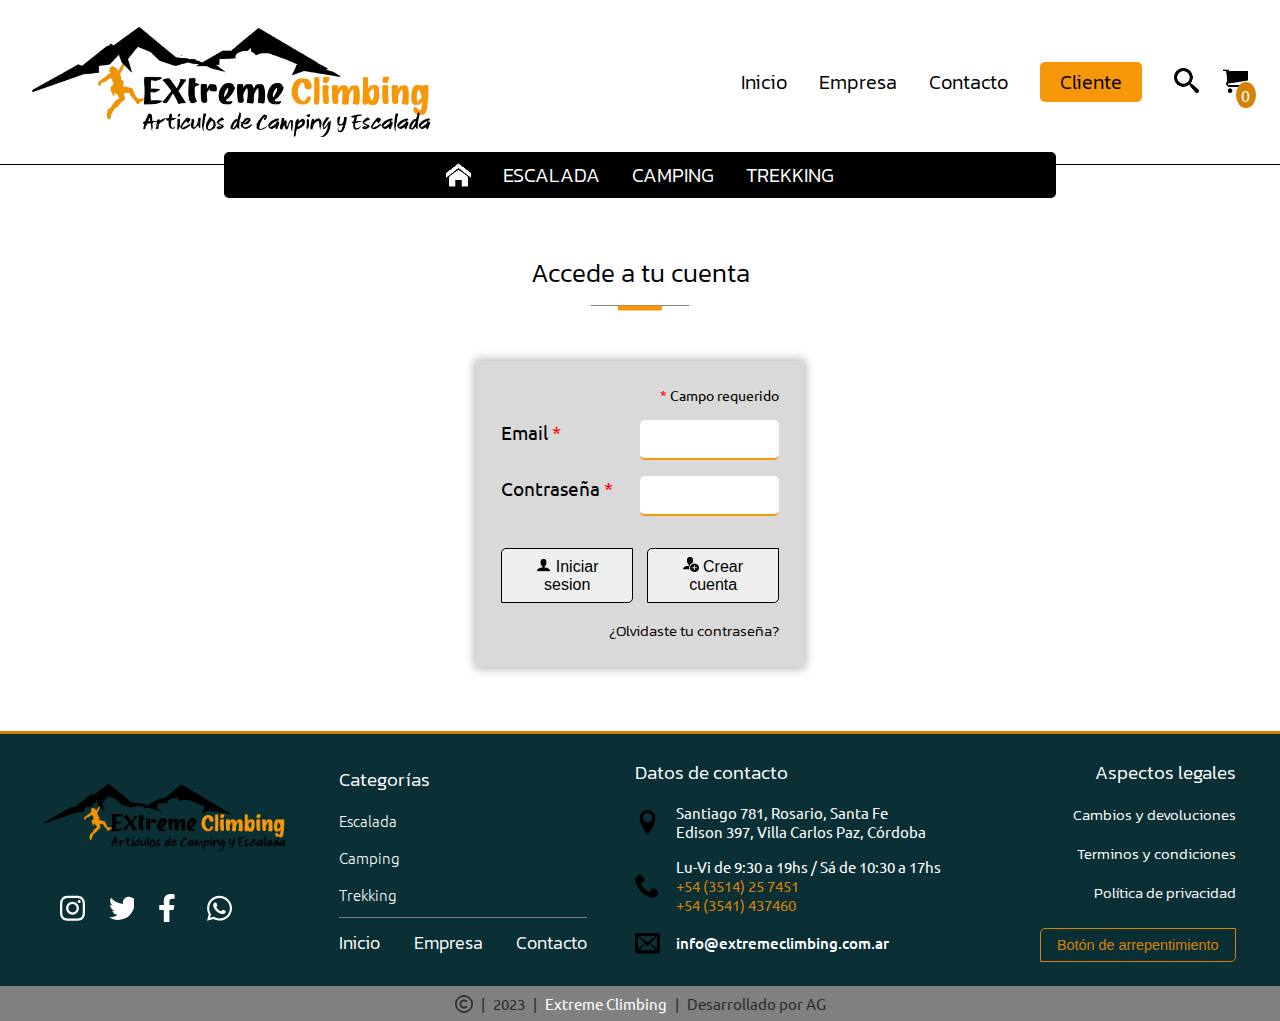
<file: login.html>
<!DOCTYPE html>
<html lang="es">
<head>
    <meta charset="UTF-8">
    <meta name="viewport" content="width=device-width, initial-scale=1.0">
    <link rel="stylesheet" href="css/estilos.css">
    <link rel="stylesheet" href="css/estilos-generales.css">
    <link rel="stylesheet" href="css/registro-login.css">

    <title>Extreme Climbing</title>
</head>
<body>
    <!-- =========EMPIEZA HEADER========= --> 
    <header>
        <section class="contenedor-menu-general">

            <div id="icono-hamburguesa">
                <img class="icono" src="img/iconos/menuhamburguesa.png" alt="Menu de navegacion">
            </div>
    
            <div class="logo">
                <img src="img/logo2.png" alt="Logo de Extreme Climbing">
            </div>
    
            <!-- EMPIEZA menu de navegacion -->
            
            
            <div class="contenedor-menu-principal">
                <div id= "header-menu-mobile">
                    <!-- Busqueda de productos -->

                    <input type="text" placeholder="buscar" class="buscar"> 

                    <div class="lupa">
                        <img class="icono" src="img/iconos/buscar.png" alt="Buscar articulo">
                    </div>

                    <!-- FIN Busqueda de productos -->

                    <div id="cierre">
                        <img class="icono2" src="img/iconos/cierre.png" alt= "Cruz para cerrar el menú">
                    </div>
                </div>

                <nav class="nav-principal">
                    <ul>
                        <li class="item-nav">
                            <a href="index.html" class="link-nav">Inicio</a>
                        </li>
        
                        <li class="item-nav">
                            <a href="#" class="link-nav">Empresa</a>
                        </li>
        
                        <li id="item-productos"><a href="#">Productos</a> <!-- Visible en version mobile -->
                            <div class="nav-contenedor-categorias">
                                <ul class="nav-categorias">
                                    <li class="item-categoria">
                                        <a href="" class="link-nav">Escalada</a>
                                    </li>
                                    <li class="item-categoria">
                                        <a href="" class="link-nav">Camping</a>
                                    </li>
                                    <li class="item-categoria">
                                        <a href="" class="link-nav">Trekking</a>
                                    </li>
                                </ul>
                            </div>
                        </li>
        
                        <li class="item-nav">
                            <a href="#" class="link-nav">Contacto</a>
                        </li>
        
                        <li class="item-nav" id="cliente"> <!-- No aparece en version mobile -->
                            <a href="#" class="link-nav">Cliente</a>

                            <div class="nav-contenedor-cliente">

                                <ul class="nav-cliente">
                                    <li>
                                        <a href="login.html" class="link-nav" style="font-size: 16px;">Ingresá</a>
                                    </li>
                                    <li style="color: #000;">
                                        /
                                    </li>
                                    <li>
                                        <a href="registro.html" class="link-nav" style="font-size: 16px;">Registrate</a>
                                    </li>
                                </ul>

                            </div>
                        </li>
                    </ul>
                </nav>
    
                <div class="login-register-contenedor"> <!-- Aparece en version mobile -->
                    <div id="login">
                        <img class="icono" src="img/iconos/usuario.png" alt="Botón Login">
                        <a href="login.html">Ingresá</a>
                    </div>

                    <div id="slash">
                        <img class="icono" src="img/iconos/slash.png" alt="Botón Login">
                    </div>

                    <div id="registro">
                        <img class="icono" src="img/iconos/registro.png" alt="Botón registro">
                        <a href="registro.html">Registrate</a>
                    </div>
                </div>
            </div>

            <!-- TERMINA menu de navegacion -->

            <!-- Busqueda de productos-->

            <input type="text" placeholder="buscar" class= "buscar desaparece"> <!-- Me interesa que el input no ocupe espacio a partir de 1200px -->
            <div id="lupa2" class="lupa estado">
                <img class="icono" src="img/iconos/buscar.png" alt="Carrito de compras" style="max-width: 43px;"> <!-- Este carrito se ubica a la derecha en version mobile y escritorio -->
            </div>

            <!-- FIN Busqueda de productos -->

            <div id="carrito">
                <img class="icono" src="img/iconos/carrito.png" alt="Carrito de compras" style="max-width: 43px;"> <!-- Este carrito se ubica a la derecha en version mobile y escritorio -->
                <div class="cantidad-de-productos"><span>0</span></div>
            </div>

            
            <!-- Menu de categorias visible en version desktop -->
        
            <nav class="nav-categorias-desktop"> 
                
                <ul>
                    <img class="icono" src="img/iconos/home-blanco.png" alt="inicio">

                    <li class="item-categoria">
                        <a href="" class="link-nav">ESCALADA</a>
                    </li>
                    <li class="item-categoria">
                        <a href="" class="link-nav">CAMPING</a>
                    </li>
                    <li class="item-categoria">
                        <a href="" class="link-nav">TREKKING</a>
                    </li>
                </ul>

            </nav>

            <!-- FIN Menu de categorias visible en version desktop -->
        </section>
        
    </header> 
    
    <!-- =========Termina HEADER========= -->

    <!-- =========Empieza MAIN========= -->
    <main>
        <section>

            <div class="titulo">
                <h2>Accede a tu cuenta</h2>
                <div class="borde"></div>    
            </div>

            <div class="formulario">

                <div>
                    <p><span class="asterisco">*</span> Campo requerido</p>
                </div>

                <form action="" method="">
                    <div>
                        <label for="email">Email <span class="asterisco">* </span></label>
                        <input type="email" name="email" id="email" required>
                    </div>
        
        
                    <div>
                        <label for="contraseña">Contraseña <span class="asterisco">* </span></label>
                        <input type="password" name="contraseña" id="contraseña" required>
                    </div>
                    
                    <div class="btn-register-login">
                        <button id="enviar" type="submit">
                            <img class="iconos-respons" src="img/iconos/114-user.png" alt="Icono para boton de iniciar sesión">
                            Iniciar sesion
                        </button>

                        <button id="crear-cuenta" formnovalidate>
                        <img class="iconos-respons" src="img/iconos/116-user-plus.png" alt="Icono para boton de registrarse">
                        Crear cuenta
                        </button>
                    </div>
                    

                    
        
                </form>

                <p><a href="login.html">¿Olvidaste tu contraseña?</a></p>
            </div>

        </section>
    </main>
    <!-- =========Termina MAIN========= -->
    <!-- =========Empieza FOOTER========= -->
    <footer id="footer">
        <section class="info-footer">
            
            <div class="primer-col">
                <div class="logo-footer">
                    <img src="img/logo2.png" alt="Logo de Extreme Climbing">
                </div>
                <div class="redes-sociales">
                    <svg class="red-social" xmlns="http://www.w3.org/2000/svg" viewBox="0 0 448 512" width="25">
                        <path fill="white" d="M224.1 141c-63.6 0-114.9 51.3-114.9 114.9s51.3 114.9 114.9 114.9S339 319.5 339 255.9 287.7 141 224.1 141zm0 189.6c-41.1 0-74.7-33.5-74.7-74.7s33.5-74.7 74.7-74.7 74.7 33.5 74.7 74.7-33.6 74.7-74.7 74.7zm146.4-194.3c0 14.9-12 26.8-26.8 26.8-14.9 0-26.8-12-26.8-26.8s12-26.8 26.8-26.8 26.8 12 26.8 26.8zm76.1 27.2c-1.7-35.9-9.9-67.7-36.2-93.9-26.2-26.2-58-34.4-93.9-36.2-37-2.1-147.9-2.1-184.9 0-35.8 1.7-67.6 9.9-93.9 36.1s-34.4 58-36.2 93.9c-2.1 37-2.1 147.9 0 184.9 1.7 35.9 9.9 67.7 36.2 93.9s58 34.4 93.9 36.2c37 2.1 147.9 2.1 184.9 0 35.9-1.7 67.7-9.9 93.9-36.2 26.2-26.2 34.4-58 36.2-93.9 2.1-37 2.1-147.8 0-184.8zM398.8 388c-7.8 19.6-22.9 34.7-42.6 42.6-29.5 11.7-99.5 9-132.1 9s-102.7 2.6-132.1-9c-19.6-7.8-34.7-22.9-42.6-42.6-11.7-29.5-9-99.5-9-132.1s-2.6-102.7 9-132.1c7.8-19.6 22.9-34.7 42.6-42.6 29.5-11.7 99.5-9 132.1-9s102.7-2.6 132.1 9c19.6 7.8 34.7 22.9 42.6 42.6 11.7 29.5 9 99.5 9 132.1s2.7 102.7-9 132.1z"/></svg>
                    
                    <svg class="red-social" xmlns="http://www.w3.org/2000/svg" viewBox="0 0 448 512" width="25">
                        <path fill="white" d="M459.37 151.716c.325 4.548.325 9.097.325 13.645 0 138.72-105.583 298.558-298.558 298.558-59.452 0-114.68-17.219-161.137-47.106 8.447.974 16.568 1.299 25.34 1.299 49.055 0 94.213-16.568 130.274-44.832-46.132-.975-84.792-31.188-98.112-72.772 6.498.974 12.995 1.624 19.818 1.624 9.421 0 18.843-1.3 27.614-3.573-48.081-9.747-84.143-51.98-84.143-102.985v-1.299c13.969 7.797 30.214 12.67 47.431 13.319-28.264-18.843-46.781-51.005-46.781-87.391 0-19.492 5.197-37.36 14.294-52.954 51.655 63.675 129.3 105.258 216.365 109.807-1.624-7.797-2.599-15.918-2.599-24.04 0-57.828 46.782-104.934 104.934-104.934 30.213 0 57.502 12.67 76.67 33.137 23.715-4.548 46.456-13.32 66.599-25.34-7.798 24.366-24.366 44.833-46.132 57.827 21.117-2.273 41.584-8.122 60.426-16.243-14.292 20.791-32.161 39.308-52.628 54.253z"/></svg>
                    
                    <svg class="red-social" xmlns="http://www.w3.org/2000/svg" viewBox="0 0 448 512" width="25">
                        <path fill="white" d="M279.14 288l14.22-92.66h-88.91v-60.13c0-25.35 12.42-50.06 52.24-50.06h40.42V6.26S260.43 0 225.36 0c-73.22 0-121.08 44.38-121.08 124.72v70.62H22.89V288h81.39v224h100.17V288z"/></svg>
                    
                    <svg class="red-social" xmlns="http://www.w3.org/2000/svg" viewBox="0 0 448 512" width="25">
                        <path fill="white" d="M380.9 97.1C339 55.1 283.2 32 223.9 32c-122.4 0-222 99.6-222 222 0 39.1 10.2 77.3 29.6 111L0 480l117.7-30.9c32.4 17.7 68.9 27 106.1 27h.1c122.3 0 224.1-99.6 224.1-222 0-59.3-25.2-115-67.1-157zm-157 341.6c-33.2 0-65.7-8.9-94-25.7l-6.7-4-69.8 18.3L72 359.2l-4.4-7c-18.5-29.4-28.2-63.3-28.2-98.2 0-101.7 82.8-184.5 184.6-184.5 49.3 0 95.6 19.2 130.4 54.1 34.8 34.9 56.2 81.2 56.1 130.5 0 101.8-84.9 184.6-186.6 184.6zm101.2-138.2c-5.5-2.8-32.8-16.2-37.9-18-5.1-1.9-8.8-2.8-12.5 2.8-3.7 5.6-14.3 18-17.6 21.8-3.2 3.7-6.5 4.2-12 1.4-32.6-16.3-54-29.1-75.5-66-5.7-9.8 5.7-9.1 16.3-30.3 1.8-3.7.9-6.9-.5-9.7-1.4-2.8-12.5-30.1-17.1-41.2-4.5-10.8-9.1-9.3-12.5-9.5-3.2-.2-6.9-.2-10.6-.2-3.7 0-9.7 1.4-14.8 6.9-5.1 5.6-19.4 19-19.4 46.3 0 27.3 19.9 53.7 22.6 57.4 2.8 3.7 39.1 59.7 94.8 83.8 35.2 15.2 49 16.5 66.6 13.9 10.7-1.6 32.8-13.4 37.4-26.4 4.6-13 4.6-24.1 3.2-26.4-1.3-2.5-5-3.9-10.5-6.6z"/></svg>
                </div>   
            </div>

            <div class="segunda-col">
                <div class="categorias">
                    <h4>Categorías</h4>
                    <a href="#"><p>Escalada</p></a>
                    <a href="#"><p>Camping</p></a>
                    <a href="#"><p>Trekking</p></a>
                </div>
                
                <div class="menu-footer">
                    <a href="index.html">Inicio</a>
                    <a href="#">Empresa</a>
                    <a href="#">Contacto</a> 
                </div>
            </div>
            

            <div class="nosotros">
                <h4>¿Quienes somos?</h4>
                <p>En Extreme Climbing nos especializamos en la venta 
                    de productos relacionados con el camping, el trekking
                    y la escalada.
                    
                    La esencia de Extreme Climbing surge de nuestra pasión
                    compartida por la naturaleza y la aventura. Nuestra dedicación
                    se concentra en ofrecer una diversidad de productos de calidad
                    excepcional, respaldados por un profundo conocimiento 
                    experto.</p>
                    
                    <span><em>¡Bienvenidos a Extreme Climbing!</em></span>
            </div>

            <div class="tercer-col">
                <div class="info-contacto">

                    <div class="redes-sociales ver">
                        <svg class="red-social" xmlns="http://www.w3.org/2000/svg" viewBox="0 0 448 512" width="25">
                            <path fill="white" d="M224.1 141c-63.6 0-114.9 51.3-114.9 114.9s51.3 114.9 114.9 114.9S339 319.5 339 255.9 287.7 141 224.1 141zm0 189.6c-41.1 0-74.7-33.5-74.7-74.7s33.5-74.7 74.7-74.7 74.7 33.5 74.7 74.7-33.6 74.7-74.7 74.7zm146.4-194.3c0 14.9-12 26.8-26.8 26.8-14.9 0-26.8-12-26.8-26.8s12-26.8 26.8-26.8 26.8 12 26.8 26.8zm76.1 27.2c-1.7-35.9-9.9-67.7-36.2-93.9-26.2-26.2-58-34.4-93.9-36.2-37-2.1-147.9-2.1-184.9 0-35.8 1.7-67.6 9.9-93.9 36.1s-34.4 58-36.2 93.9c-2.1 37-2.1 147.9 0 184.9 1.7 35.9 9.9 67.7 36.2 93.9s58 34.4 93.9 36.2c37 2.1 147.9 2.1 184.9 0 35.9-1.7 67.7-9.9 93.9-36.2 26.2-26.2 34.4-58 36.2-93.9 2.1-37 2.1-147.8 0-184.8zM398.8 388c-7.8 19.6-22.9 34.7-42.6 42.6-29.5 11.7-99.5 9-132.1 9s-102.7 2.6-132.1-9c-19.6-7.8-34.7-22.9-42.6-42.6-11.7-29.5-9-99.5-9-132.1s-2.6-102.7 9-132.1c7.8-19.6 22.9-34.7 42.6-42.6 29.5-11.7 99.5-9 132.1-9s102.7-2.6 132.1 9c19.6 7.8 34.7 22.9 42.6 42.6 11.7 29.5 9 99.5 9 132.1s2.7 102.7-9 132.1z"/></svg>
                        <svg class="red-social" xmlns="http://www.w3.org/2000/svg" viewBox="0 0 448 512" width="25">
                            <path fill="white" d="M459.37 151.716c.325 4.548.325 9.097.325 13.645 0 138.72-105.583 298.558-298.558 298.558-59.452 0-114.68-17.219-161.137-47.106 8.447.974 16.568 1.299 25.34 1.299 49.055 0 94.213-16.568 130.274-44.832-46.132-.975-84.792-31.188-98.112-72.772 6.498.974 12.995 1.624 19.818 1.624 9.421 0 18.843-1.3 27.614-3.573-48.081-9.747-84.143-51.98-84.143-102.985v-1.299c13.969 7.797 30.214 12.67 47.431 13.319-28.264-18.843-46.781-51.005-46.781-87.391 0-19.492 5.197-37.36 14.294-52.954 51.655 63.675 129.3 105.258 216.365 109.807-1.624-7.797-2.599-15.918-2.599-24.04 0-57.828 46.782-104.934 104.934-104.934 30.213 0 57.502 12.67 76.67 33.137 23.715-4.548 46.456-13.32 66.599-25.34-7.798 24.366-24.366 44.833-46.132 57.827 21.117-2.273 41.584-8.122 60.426-16.243-14.292 20.791-32.161 39.308-52.628 54.253z"/></svg>
                        <svg class="red-social" xmlns="http://www.w3.org/2000/svg" viewBox="0 0 448 512" width="25">
                            <path fill="white" d="M279.14 288l14.22-92.66h-88.91v-60.13c0-25.35 12.42-50.06 52.24-50.06h40.42V6.26S260.43 0 225.36 0c-73.22 0-121.08 44.38-121.08 124.72v70.62H22.89V288h81.39v224h100.17V288z"/></svg>
                        <svg class="red-social" xmlns="http://www.w3.org/2000/svg" viewBox="0 0 448 512" width="25">
                            <path fill="white" d="M380.9 97.1C339 55.1 283.2 32 223.9 32c-122.4 0-222 99.6-222 222 0 39.1 10.2 77.3 29.6 111L0 480l117.7-30.9c32.4 17.7 68.9 27 106.1 27h.1c122.3 0 224.1-99.6 224.1-222 0-59.3-25.2-115-67.1-157zm-157 341.6c-33.2 0-65.7-8.9-94-25.7l-6.7-4-69.8 18.3L72 359.2l-4.4-7c-18.5-29.4-28.2-63.3-28.2-98.2 0-101.7 82.8-184.5 184.6-184.5 49.3 0 95.6 19.2 130.4 54.1 34.8 34.9 56.2 81.2 56.1 130.5 0 101.8-84.9 184.6-186.6 184.6zm101.2-138.2c-5.5-2.8-32.8-16.2-37.9-18-5.1-1.9-8.8-2.8-12.5 2.8-3.7 5.6-14.3 18-17.6 21.8-3.2 3.7-6.5 4.2-12 1.4-32.6-16.3-54-29.1-75.5-66-5.7-9.8 5.7-9.1 16.3-30.3 1.8-3.7.9-6.9-.5-9.7-1.4-2.8-12.5-30.1-17.1-41.2-4.5-10.8-9.1-9.3-12.5-9.5-3.2-.2-6.9-.2-10.6-.2-3.7 0-9.7 1.4-14.8 6.9-5.1 5.6-19.4 19-19.4 46.3 0 27.3 19.9 53.7 22.6 57.4 2.8 3.7 39.1 59.7 94.8 83.8 35.2 15.2 49 16.5 66.6 13.9 10.7-1.6 32.8-13.4 37.4-26.4 4.6-13 4.6-24.1 3.2-26.4-1.3-2.5-5-3.9-10.5-6.6z"/></svg>
                    </div>
        
                    <div class= "datos-contacto">
                        <h4>Datos de contacto</h4>
                        <div class="direccion">
                            <img class="icono" src="img/iconos/direccion.png" alt="icono localizacion">
                            <div>
                                <p>Santiago 781, Rosario, Santa Fe</p>
                                <p>Edison 397, Villa Carlos Paz, Córdoba</p>
                            </div>
                            
                        </div>
                        <div class="telefonos">
                            <img class="icono" src="img/iconos/telefonos.png" alt="icono teléfono">
                            <div>
                                <p>Lu-Vi de 9:30 a 19hs / Sá de 10:30 a 17hs</p>
                                <p><span>+54 (3514) 25 7451</span></p>
                                <p><span>+54 (3541) 437460</span></p>
                            </div>
                        </div>
                        <div class="mail">
                            <img class="icono" src="img/iconos/mail.png" alt="icono sobre de correo">
                            <p>info@extremeclimbing.com.ar</p>
                        </div>
                    </div>
        
                </div>
            </div>
            
            <div class="cuarta-col">

                <div>
                    <h4>Aspectos legales</h4>
                    <a href="#">Cambios y devoluciones</a>
                    <a href="#">Terminos y condiciones</a>
                    <a href="#">Política de privacidad</a>
                </div>

                <div class="cont-boton-arrepentimiento-mobile mostrar-btn">
                    <button class="btn-3">Botón de arrepentimiento</button>
                </div>
            </div>
            

            <div class="cont-boton-arrepentimiento-mobile">
                <button class="btn-3">Botón de arrepentimiento</button>
            </div>
        </section>

        <section class="copyright">
            <div>
                <svg xmlns="http://www.w3.org/2000/svg" viewBox="0 0 512 512" width="18px">
                    <path fill="#2E2D2D" d="M256 48a208 208 0 1 1 0 416 208 208 0 1 1 0-416zm0 464A256 256 0 1 0 256 0a256 256 0 1 0 0 512zM199.4 312.6c-31.2-31.2-31.2-81.9 0-113.1s81.9-31.2 113.1 0c9.4 9.4 24.6 9.4 33.9 0s9.4-24.6 0-33.9c-50-50-131-50-181 0s-50 131 0 181s131 50 181 0c9.4-9.4 9.4-24.6 0-33.9s-24.6-9.4-33.9 0c-31.2 31.2-81.9 31.2-113.1 0z"/></svg>
                </svg>
                <p>|</p>
                <p>2023</p>
                <p>|</p>
                <p><span>Extreme Climbing</span></p>
                <p>|</p>
                <p>Desarrollado por AG</p>
            </div>
            
        </section>

    </footer>
    <!-- =========Termina FOOTER========= -->
<script src="js/login.js"></script>
<script src="js/main.js"></script>
</body>
</html>
</file>
<file: css/estilos.css>
/* Importo fuentes */
@import url('https://fonts.googleapis.com/css2?family=Kanit:ital,wght@0,100;0,200;0,300;0,400;0,500;1,100;1,200;1,300;1,400&family=Ubuntu:ital,wght@0,300;0,400;0,500;1,300;1,400;1,500&display=swap');


/*--------------------------------------------------------------
/** 1. VARIABLES
--------------------------------------------------------------*/

/* ======Variables para colores====== */

:root {
    --color-uno    : #fff;
    --color-dos      : #000;
    --color-body    : #082011;
    --color-destacable  : #F69709 ;
    --color-destacable-dos  : #D58206; /* Boton de portada, boton de arrepentimiento en footer, borde superior del footer, bordes inferiores en imputs, boton agregar al carrito y botonseguir comprando*/
    --color-fuente-secundaria      : #2E2D2D; /* copyright en footer */
    --color-footer-primario : #0A2F35;
    --color-footer-secundario: #808080; /* copyright en footer */
}

/* ======Variables para fuentes====== */

:root {
    --fuente-primaria    : 'Kanit', sans-serif;  /* Titulos, banners, lebels, menu, titulos en footer */
    --fuente-parrafos  : 'Ubuntu', sans-serif; /* parrafos */
}

/*--------------------------------------------------------------
/** 2. Configuraciones generales
--------------------------------------------------------------*/

* {
    box-sizing: border-box;
    margin: 0;
    padding: 0;
}


html { /* definiendo un comportamiento global para toda la página. Incluye configuración de un color de fondo y una fuente predeterminada que se aplicará en todo el documento. */
    background-color: var(--color-uno);
    color: var(--color-uno);
    font-family: var(--fuente-parrafos);
}

body {
    background-color: var(--color-body);
    font-family: var(--fuente-parrafos);
    position: relative;
    overflow-x: hidden;
}

h1,
h2,
h3,
h4 {
    font-style: normal;
    font-weight: 300;
    font-family: var(--fuente-primaria); 
    color: var(--color-uno);
}

h3,
h4 {
    font-style: normal;
    font-weight: 300;
    font-family: var(--fuente-primaria); 
    color: var(--color-uno);
}

h1 {
    font-size: clamp(2.4rem, 4vw, 6rem);
}

h2 {
    font-size: clamp(1.5rem, 2.5vw, 4rem);
}

h3 {
    font-size: clamp(1rem, 1.5vw, 2.8rem);
}

h4 {
    font-size: clamp(0.9rem, 1.4w, 2.5rem);
}

p {
    font-family: var(--fuente-parrafos); 
    font-size: clamp(0.8125rem, 1.2vw, 2rem);
}


/*--------------------------------------------------------------
/** 2. Configuraciones básicas
--------------------------------------------------------------*/

ul {
    margin: 0;
    padding: 0;
    list-style: none;
}

a {
    color: var(--color-dos);
    font-family: var(--fuente-primaria);
    font-weight: 300;
    font-size: 15px;
}

a,
a:focus,
a:hover {
    text-decoration: none;
    outline: 0;
}

.icono {
    width: 25px;
    height: auto;
}

.icono2 {
    width: 30px;
    height: auto;
}

input, button {
    outline: none;
}

.btn-1 {
    border: none;
    text-align: center;
    border-radius: 5px 0 5px 0;
    width: 25%;
    height: 12%;
    background-color: var(--color-destacable-dos);
    color: var(--color-uno);
    font-size: clamp(0.8125rem, 1.2vw, 2rem);
    cursor: pointer;
}

/*--------------------------------------------------------------
/** 3. HEADER
--------------------------------------------------------------*/
header {
    padding-bottom: 25px;
    background-color: var(--color-body);
}

.logo img{
    width: 264px;
    height: auto;
}

/* Elementos que no aparecen en mobile */

#cliente,
.nav-categorias-desktop {
    display: none;
}

/* Para que aparezca el menu mobile */

.visible {
    visibility: visible !important;
    opacity: 1 !important;
    transform: translateX(0) !important;
}

.estado {
    display: none;
}

.mostar {
    visibility: visible;
    opacity: 1;
}

.contenedor-menu-general {
    background-color: var(--color-uno);
    border-bottom: #000000 0.5px solid;
    display: flex;
    justify-content: space-between;
    align-items: center;
    padding: 1.2rem; 
    position: relative;
}

.contenedor-menu-principal {
    z-index: 99;
    visibility: hidden;
    opacity: 0;
    transform: translateX(-100%);
    position: absolute;
    top: 0;
    left: 0;
    height:calc(100vh - 56px);
    width: 80vw;
    min-width: 210px;
    max-width: 316px;
    display: flex;
    justify-content: space-between;
    flex-direction: column;
    align-items: start;
    background-color: var(--color-uno);
    box-shadow: 0 0 10px rgba(0, 0, 0, 0.3);
    transition: transform 0.5s ease, opacity 0.5s ease, visibility 0.5s;
}

#header-menu-mobile {
    background-color: var(--color-destacable);
    width: 100%;
    padding: 10px;
    display: flex;
    justify-content: end;
    align-items: center;
    gap: 10px;
    position: relative;
}

#cierre {
    position: absolute;
    top:5%;
    right: -15%;
    width: 25px;
    height: 25px;
    border-radius: 100%;
    text-align: center;
}

.buscar {
    width: 0px;
    height: 40px;
    padding: 0 20px;
    color:#000;
    border-radius: 5px;
    font-size: 16px;
    border: none;
    transition: all .7s ease;
    opacity: 0;
    visibility: hidden;
    z-index: 99;
}

.desaparece {
    display: none;
}

::placeholder {
    color: #b3b3b3;
}

.input-extendido {
    width: 100% !important; 
    opacity: 1 !important;
    visibility: visible !important;
}

.lupa {
    cursor: pointer;
    transition: 0.7s;
}


/* Carrito de compras mobile y desktop */

#carrito {
    cursor: pointer;
    position: relative;
    z-index: 5;
}

#carrito div {
    min-height: 20px;
    min-width: 20px; /*Para que se adapte al tamaño que abarca el numero de digitos*/
    display: flex;
    justify-content: center;
    align-items: center;
    border-radius: 50%;
    position: absolute;
    top:50%;
    left: 50%;
    z-index: 10;
    background-color: #D58206;
    padding: 0.2rem;
}

/*Propiedades para menú principal activan en mobile se modifican en desktop */

.nav-principal {
    flex: 1;
    width: 100%;
}

.nav-principal > ul {
    display: flex;
    flex-direction: column;
    gap: 0.5rem;    
}

.nav-principal ul > li {
    padding: 0.5rem;
    border-bottom: 0.3px solid rgb(201, 200, 200);
}

.nav-principal ul > li a {
    font-size: 16px;
    transition: all 0.5s;
}

.nav-principal ul > li a:hover {
    font-weight: 500;
}

/* Boton cliente del menú principal desktop */

#cliente > a:nth-child(1) {
    background-color: var(--color-destacable);
    border-radius: 5px;
    padding: 5px 20px;
    transition: all 0.5s;
}

#cliente > a:nth-child(1):hover, #cliente > a:nth-child(1):active{
    font-weight: 300;
}

/* Propiedades para submenú cliente en menu desktop */

.nav-contenedor-cliente {
    position: relative;
    visibility: hidden;
    opacity: 0;
    height: 0;
    transition: all .3s ease;
}

.mostrar-submenu-cliente {
    visibility: visible;
    opacity: 1;
    height: 100%;
}

.nav-cliente {
    position: absolute;
    top:40%;
    width: 180px;
    border: 1px solid var(--color-dos);
    border-radius: 5px;
    display: flex;
    justify-content: space-evenly;
    gap: 0.5rem !important;
}

.nav-cliente li {
    padding: 0 !important;
}

/* FIN Propiedades para submenú cliente en menu desktop */


/* Propiedades para submenú productos en menu mobile */

.link-productos {
    position: relative;
}

.nav-contenedor-categorias {
    display: grid;
    grid-template-rows: 0fr;
    transition: 0.3s grid-template-rows;
}

.mostrar-categorias {
    grid-template-rows: 1fr;
}

.nav-categorias {
    overflow: hidden;
}

.nav-categorias > li {
    border-bottom: none !important;
}

/* FIN Propiedades para submenú productos en menu mobile */


/* Propiedades para footer de menú mobile */

.login-register-contenedor {
    width: 100%;
    display: flex;
    align-items: center;
    justify-content: space-evenly;
    padding: 1rem 0;
    background-color: rgb(227, 223, 223);
}

.login-register-contenedor > div {
    display: flex;
    flex-wrap: wrap;
    justify-content: start;
    align-items: center;
}

.login-register-contenedor > div a {
    font-size: 16px;
}

/* FIN Propiedades para footer de menú mobile */

/* Propiedades para menú secundario de categorias de menú desktop */

.nav-categorias-desktop {
    z-index: 99;
    width: 65%;
    background-color: #000;
    padding: 0.5rem;
    position: absolute;
    bottom: -35%;
    left: 50%;
    transform: translate(-50%, -50%);
    border-radius: 5px;
}

.nav-categorias-desktop ul {
    display: flex;
    justify-content: center;
    align-items: center;
    gap: 2rem;
}

.nav-categorias-desktop a {
    color: var(--color-uno);
    font-size: clamp(1.25rem, 1.2vw, 2rem);
}

/* Fin Propiedades para menú secundario de categorias de menú desktop */

/* Propiedades de section portada */

#portada {
    position: relative;
    background-color: var(--color-body);
}

#portada .img-1 {
    width: 100%;
    height: auto;
}

#portada > div:nth-child(2) {
    border: 1px solid rebeccapurple;
    /* position: absolute;
    top: 59%;
    left: 70%; */
    
}

#portada .img-propaganda {
    width: 35%;
    height: auto;
    position: absolute;
    top: 30%;
    left: 60%;
}

#portada button {
    top: 70%;
    left: 65%;
    position: absolute;
}

/* Fin Propiedades de section portada */


@media (min-width: 768px) {

    /* ==========Header========== */
    header {
        padding-bottom: 50px;
    }
    
    .contenedor-menu-general {
        padding: 2rem 3rem;
    }

    .contenedor-menu-principal { 
        width: 40vw;
        height: calc(100vh - 56px);
    }

    .logo img {
        width: 300px;
        height: auto;
    }

    .btn-1 {
        width: 15%;
        height: 7%;
    }

    /*Ubicacion boton portada*/
    #portada button {
        top: 78%;
        left: 63%;
        position: absolute;
    }
    
    #portada .img-propaganda {
        width: 22%;
        top: 50%;
    }

}


/* 
=====================DESKTOP para HEADER===================== 
*/


@media (min-width: 1200px) {

    /* ==========Header========== */

    /* Elementos que aparecen en desktop */
    .nav-categorias-desktop, 
    #cliente {
        display: block;
    }

    .buscar {
        border: #000 1px solid;
    }


    .input-extendido-dos { /* Aplico estilos al input cuando el mouse pasa o hace focus sobre #header-menu-mobile */
        width: 35% !important; 
        visibility: visible;
        opacity: 1;
        transition: all 0.5s;
    }

    #icono-hamburguesa,
    #header-menu-mobile,
    .login-register-contenedor,
    #item-productos {
        display: none;
    }

    .logo {
        flex: 1; /* Para que tire el menú de navegación hacia la derecha */
    }

    .logo img {
        width: clamp(409px, 34%, 700px);
        height: auto;
    }

    .contenedor-menu-general{
        padding: 1.5rem 2rem;
        gap: 1.5rem;
    }

    .contenedor-menu-principal {
        position: initial;
        transform: initial;
        height: initial;
        width: initial;
        min-width: initial;
        max-width: initial;
        visibility: visible;
        opacity: 1;
        transition: opacity 0.2s, visibility 0.2s;
        box-shadow: none;
    }

    .menu-oculto {
        visibility: hidden;
        opacity: 0;
        
    }

    .nav-principal {
        flex: initial; /* Restablecer flex a su valor inicial */
        width: initial; /* Restablecer width a su valor inicial */
    }

    .nav-principal ul {
        display: flex;
        flex-flow: row wrap;
        font-size: 18px;
        gap: 1rem;
    }

    .nav-principal ul > li {
        border-bottom: initial;
        font-size: 18px;
    }

    .nav-principal ul > li a {
        font-size: clamp(1.25rem, 1.2vw, 2rem);
    }

    .estado {
        display: block !important;
    }
    
    .btn-1 {
        width: 12%;
        height: 6%;   
    }

    /* Ubicacion boton portada */
    #portada button {
        top: 75%;
        left: 66%;
        position: absolute;
    }

    #portada .img-propaganda {
        width: 23%;
    }
}

/*--------------------------------------------------------------
/** 3. FIN HEADER
--------------------------------------------------------------*/

/*--------------------------------------------------------------
/** 4. MAIN
--------------------------------------------------------------*/


/* ========Seccion categorias======================== */

main {
    display: flex;
    flex-direction: column;
    justify-content: center;
    align-items: center;
}

.contenedor {
    text-align: center; /*Para centrar horizontalmente*/
    padding: 25px ;
}

#categorias .cat-1 {
    margin-bottom: 3%;
    padding: 0;
    position: relative;
    overflow: hidden;
}

#categorias .cat-1 h2 {
    position: absolute;
    top: 60%;
    left: 70%;
    z-index: 5;
}

#categorias .cat-1::before {
    content: '';
    background: rgba(0, 0, 0, 0.469);
    position: absolute;
    top: 0;
    right: 0;
    bottom: 3px;
    z-index: 1;
    left: 0;
    pointer-events: none;
    transition: 0.7s ease;
}

#categorias .cat-1:hover::before {
    background: rgba(0, 0, 0, 0.286);
} 

#categorias > div:nth-child(2) {
    display: flex;
    justify-content: space-between;
}

#categorias .cat-2{
    position: relative;
    width: 48.5%; 
    height: auto;
}

#categorias .cat-2::before {
    content: '';
    background: rgb(0, 0, 0, 0.469);
    position: absolute;
    top: 0;
    right: 0;
    bottom: 3px;
    z-index: 1;
    left: 0;
    pointer-events: none;
    transition: 0.7s ease;
}

#categorias .cat-2:hover::before {
    background: rgba(0, 0, 0, 0.286);
} 

#categorias .cat-2 h2 {
    position: absolute;
    top: 18%;
    left: 50%;
    transform: translate(-50%, -50%);
    z-index: 5;
}

#categorias .cat-3 {
    position: relative;
    width: 48.5%; 
    height: auto;
}

#categorias .cat-3 h2 {
    position: absolute;
    top: 80%;
    left: 50%;
    transform: translate(-50%, -50%);
    z-index: 5;
}

#categorias .cat-3::before {
    content: '';
    background: rgb(0, 0, 0, 0.469);
    position: absolute;
    top: 0;
    right: 0;
    bottom: 3px;
    z-index: 1;
    left: 0;
    pointer-events: none;
    transition: 0.7s ease;
}

#categorias .cat-3:hover::before {
    background: rgba(0, 0, 0, 0.286);
} 

/* ========FIN seccion categorías========================*/


/* ========Seccion productos destacados======================== */

    /* Título--------->*/

.titulo {
    display: inline-flex; /*Para que el contenedor titulo abarque el ancho de su contenido y el .borde se adapte en proporcion a su tamaño*/
    flex-direction: column;
    text-align: center;
    padding-bottom: 40px;  
}

.titulo h2 {    
    margin-bottom: 0.2rem;
    
}

.estiloTitulo { /*Estilo del span */
    color: var(--color-destacable);
}

.borde {
    border-top: 2px solid rgba(236, 239, 241, 0.07);
    height: 1px;
    margin: 10px auto 0;
    position: relative;
    width: 60%;
    padding-bottom: 25px;
}

.borde:before {
    content: "";
    height: 5px;
    left: 50%;
    transform: translate(-50%, -50%);
    position: absolute;
    top: 2px;
    width: 45%;
    background-color: var(--color-destacable);
}

    /*Fin Título--------->*/

/* ========Seccion productos destacados======================== */

/*Articulos productos destacados--------->*/

.carrusel-deslizante {
    overflow-x: hidden;
    display: flex;
    flex-direction: column;
    justify-content: center;
    align-items: center;
    height: 100%;
    width: 98vw;
    padding: 25px 0;
}

.contenedor-general-carrusel { /*Con javaScript hago que el alto de este contenedor se adapte al alto del contenedor de los articulos*/
    width: 98vw;
    position: relative;
    margin: 2rem 0;
    display: flex;
    justify-content: center;
}

#contenedor-productos-destacados { /* Contenedor padre de todos los articulos corresponde a la sección, abarcará el 100% del contenido del main*/
    display: flex;
    flex-flow: row nowrap; /*Evito que se pasen a una segunda linea los articulos*/
    position:absolute;
    left: 0;
    top: 0;
    width: 700%; /*Establexco este ancho para que el articulo visible en pantallas chicas ocupe el 100% del ancho de su contenedor padre y se ubique centralmente, se logra porque son 7 articulos*/
    justify-content: center;
}

.contenedor-producto { /*A este contenedor le aplico la propiedad order para cambiar el orden de visualizacion*/
    height: auto;
    display: flex;
    justify-content: center;
    align-items: center;
    text-align: center;
}

.producto { /* Este es el articulo y abarca 70% de su contenedor para valores menores a 768px, cuando aparecen en direccion columna*/
    text-align: center; 
    background-color: var(--color-uno);
    box-shadow: 0px 4px 4px 0px rgba(0, 0, 0, 0.25);
    display: flex;
    flex-direction: column;
    justify-content: center;
    align-items: center;
    padding: 1.5rem;
    border-radius: 3%;
    width: 60%;
    min-width: 215px; /* Coloco un limite inferioir al ancho de este contenedor en la medida que crece el tamaño de pantalla hasta 767px*/ 
    height: auto;
    transition: transform 0.5s;
}

#contenedor-productos-destacados .producto:hover {
    border-bottom: solid 3px var(--color-destacable-dos);
    transform: translateY(-20px);
}

#contenedor-productos-destacados .row-img-iconos { /*Primer fila dentro del <articles>*/
    display: flex;
    justify-content: space-between;
    align-items: center;
    padding-bottom: 0.3rem;
    width: 100%; /*Este contenedor abarcará el 100% de su padre directo <articles>"*/
}

.row-img-iconos .articulo { /*Imagen central del <articles>*/
    width: calc(100% - 50px); /*Fijo la proporcion de crecimiento , evito el desborde en su contenedor padre, y al mismo tiempo hago que el tamaño de la imagen crezca con el tamaño de pantalla, ya que su contenedor padre tiene un ancho del 100% (.row-img-iconos), y su abuelo del 70% (.producto), el limite del crecimiento se impondrá en el max-width de este ultimo (400px)*/
}

#contenedor-productos-destacados .row-img-iconos > img:nth-child(1),
#contenedor-productos-destacados .row-img-iconos > img:nth-child(3) {
    align-self: start; /*Ubico los iconos de este contenedor en el extremo superior*/
}

.valoracion {
    padding-bottom: 0.2rem;
    display: flex;
    gap: 0.5rem;
}

.producto .valoracion > img {
    width: 15px;
    height: auto;
}

.producto .precio {
    display: flex;
    justify-content: space-evenly;
    gap: 0.5rem;
    align-items: center;
    padding-bottom: 0.5rem;
}

#contenedor-productos-destacados .producto h3,
#contenedor-productos-destacados .producto h4 {
    color: var(--color-dos);
    padding-bottom: 0.3rem;
}

.btn-2 {
    font-size: clamp(0.8125rem, 1.2vw, 2rem);
    border: none;
    border-radius: 3%;
    background-color: #000;
    color: var(--color-uno);
    padding: 5px 20px;
    cursor: pointer;
}

.btn-2:hover {
    background-color: transparent;
    border: #000 1px solid;
    color: #000;
}

.flecha-izquierda,
.flecha-derecha {
    display: flex;
    flex-direction: column;
    justify-content: center;
    align-items: center;
    border: 1px solid white;
    text-align: center;
    background: #fff;
    font-size: clamp(30px, 1.4vw, 60px);
    border-radius: 50%;
    position: absolute; /*Con respecto a .contenedor-general-carrusel , el alto de ese contenedor se adapta al alto del contenido por un script*/
    top: 50%;
    transform: translateY(-50%);
    cursor: pointer;
    transition: 0.3s;
    color: #000;
    overflow: hidden;
}

.flecha-izquierda:hover,
.flecha-derecha:hover {
    color: #fff;
    background: #000;
    border: 1px solid rgb(0, 0, 0);
} 

.flecha-izquierda {
    left: 1rem;
}


.flecha-derecha {
    right: 1rem;
}


@media (min-width: 601px) {


    #contenedor-productos-destacados {
        width: 350%; /*Esto es para que entren dos productos centralmente en la pantalla del dispositivo*/
    }
}

@media (min-width: 901px) {

    .borde {
        width:45%;
    }

    #contenedor-productos-destacados {
        width: 233.33%; /*Elijo que a partir de esta medidida y hasta 1200px entren tres productos centralmente*/
    }


    #contenedor-productos-destacados .producto .articulo {
        width: calc(80% - 50px); /*Fijo en un 100% el crecimiento de la imagen central*/
    }

    .producto .valoracion > img {
        width: 18px;
        height: auto;
    }
}

@media (min-width: 1400px) {


    #contenedor-productos-destacados {
        width: 175%; /*Elijo que a partir de esta medidida y hasta 1200px entren tres productos centralmente*/
    }

    
    #contenedor-productos-destacados .producto .articulo  {
        width: calc(100% - 80px); /*Modifico la propiedad por modificar el tamaño de los iconos de esta fila*/
    }

    .icono {
        width: clamp(40px, 2.01vw, 70px);
        height: auto;
    }

    .producto .valoracion > img {
        width: clamp(30px, 1.5vw, 60px);
        height: auto;
    }
    
}
/* Fin Seccion productos destacados */

    /*FIN Articulos productos destacados--------->*/
/* ========FIN Seccion productos destacados ========================*/

/*========Seccion bunner========================*/

.banner_1 {
    padding: 25px 0;
}

.contenedor_banner {
    background-color: var(--color-footer-secundario);
    position: relative;
}

.contenedor_banner .img-bunner-1 {
    width: 100%;
    height: auto;
    box-shadow: 0 0 10px rgba(0, 0, 0, 0.3);
}

.contenedor_banner .img-bunner-1 img {
    width: 100%;
    height: auto;
    display: block;
}

.contenedor_banner .img-bunner-2 {
    background-color: #000;
    display: flex;
    justify-content: space-between;
    width: 65%;
    height: auto;
    position: absolute;
    top: 0;
    right: 0;
}

.contenedor_banner .img-bunner-2 .texto-banner {
    display: flex;
    flex-direction: column;
    align-items: start;
    justify-content: center;
    text-align: start;
    padding-left: 3%;
}

.contenedor_banner .img-bunner-2 .texto-banner h2 {
    font-size: clamp(1rem, 5vw, 4rem);
}

.contenedor_banner .img-bunner-2 .texto-banner div {
    display: flex;
    justify-content: space-between;
    width: 100%;
}

.destacado-2 {
    font-size: clamp(1.3rem, 6vw, 4rem);
}
.destacado { 
    color: var(--color-destacable);
}

.contenedor_banner .img-bunner-2 img {
    width: 50%;
    height: auto;
}

.contenedor_banner .img-bunner-3 {
    position: absolute;
    width: 20%;
    z-index: 15;
    top: 35%;
    left: 40%;
}

.contenedor_banner .img-bunner-3 img {
    width: 100%;
    height: auto;  
}

.contenedor_banner .img-bunner-4 {
    width: 40%;
    position: absolute;
    top: 42.15%;
    right: 0;
}

.contenedor_banner .img-bunner-4 img {
    width: 100%;
    height: auto;
}

/*========Fin Seccion bunner========================*/

/*========Seccion carrusel de marcas========================*/

/*========Fin Seccion carrusel de marcas========================*/

@media (min-width: 768px) {

    .contenedor {
        padding: 50px;
    }

    .carrusel-deslizante {
        padding: 50px 0 70px 0;
    }


    /*========Seccion bunner========================*/

    .banner_1 {
        padding: 70px 0;
    }

    .contenedor_banner .img-bunner-1 {
        width: 75%;
    }

    .contenedor_banner .img-bunner-2 {
        width: 58%; /* ! */
        height: 45%; /* ! */
        top: 38%; /* ! */
        right: 0; /* ! */
        z-index: 10; /* ! */
    
    }
    
    .contenedor_banner .img-bunner-2 .texto-banner h2 {
        font-size: clamp(1rem, 3.8vw, 4rem); /* ! */
    }
    
    .contenedor_banner .img-bunner-2 img {
        width: 50%; /* ! */      
    }
    
    .contenedor_banner .img-bunner-3 {
        width: 15%; /* ! */
        top: 58%; /* ! */
        left: 65%; /* ! */
    }
    
    
    .contenedor_banner .img-bunner-4 {
        width: 35%; /* ! */
        top: -12%; /* ! */
        right: 10%; /* ! */
    }

    /*========Fin Seccion bunner========================*/
}
/* 
=====================DESKTOP para MAIN===================== 
*/

@media (min-width: 1200px) {
    
    /*Para el main*/


    /*========Seccion categorias========================*/

    

    #categorias .cat-1 h2 {
        top: 80%;
        left: 80%;
    }

    #categorias .cat-2 h2 {
        top: 12%;
    }

    /*========FIN Seccion categorias========================*/


    /*========Seccion bunner========================*/

    
    /*========Fin Seccion bunner========================*/
}

@media (min-width: 1900px) {
    .contenedor {
        padding: 100px;
    }


    .carrusel-deslizante {
        padding: 100px 0;
    }
}

/*--------------------------------------------------------------
/** 5. FOOTER
--------------------------------------------------------------*/

footer {
    border-top: 3px solid var(--color-destacable-dos);
    background-color: var(--color-footer-primario); 
}

footer a {
    color: var(--color-uno);
}
/*Elementos que no aparecen en version mobile*/

.primer-col,
.categorias,
.cuarta-col,
.mostrar-btn {
    display: none;
}

.primer-col img {
    width: 100%;
    height: auto;
}

.info-footer {
    padding: 0 1.3rem;
}

footer h4 {
    font-size: clamp(1.1rem, 1.5vw, 2.5rem);
}

footer p {
    font-size: clamp(0.9rem, 1.2vw, 2rem);
}

.menu-footer {
    display: flex;
    justify-content: space-around;
    padding: 1rem 0;
    border-bottom: 1px solid var(--color-footer-secundario);
}

.menu-footer a {
    font-size: clamp(1.1rem, 1.3vw, 2.5rem);
    cursor: pointer;
    color: var(--color-uno);
}

.nosotros {
    display: flex;
    flex-direction: column;
    justify-content: center;
    gap: 1rem;
    border-bottom: 1px solid var(--color-footer-secundario);
    padding: 1rem 0;
}

.nosotros p {
    text-align: start;
}

.nosotros span {
    color: var(--color-destacable-dos)
}

.redes-sociales {
    display: flex;
    justify-content: start;
    align-items: center;
    gap: 1rem;
    padding: 1rem 0;
    border-bottom: 1px solid var(--color-footer-secundario);
}

.tercer-col {
    padding: 1rem 0;
}
.datos-contacto {
    display: flex;
    flex-direction: column;
    gap: 1rem;
    border-bottom: 1px solid var(--color-footer-secundario);
    padding: 1rem 0;
}

.datos-contacto .direccion,
.datos-contacto .telefonos,
.datos-contacto .mail {
    display: flex;
    justify-content: start;
    align-items: center;
    gap: 1rem;
}

.datos-contacto .telefonos span {
    color: var(--color-destacable-dos);
}

.datos-contacto .mail  p{
    font-weight: 500;
}

.cont-boton-arrepentimiento-mobile {
    display: flex;
    padding: 1rem 0;
}

.btn-3 {
    border: none;
    text-align: center;
    border-radius: 5px 0 5px 0;
    width: auto;
    padding: 0.5rem 1rem;
    background-color: transparent;
    border: 1px solid var(--color-destacable-dos);
    color: var(--color-destacable-dos);
    font-size: clamp(0.9rem, 1.0vw, 2rem);
    cursor: pointer;
}

.copyright div {
    background-color: var(--color-footer-secundario);
    color: var(--color-fuente-secundaria);
    display: flex;
    justify-content: center;
    align-items: center;
    gap: 0.5rem;
    padding: 0.5rem 0.5rem;
    text-align: center;
}

.copyright span {
    color: var(--color-uno);
}

/*------------Footer version Desktop------------*/

@media (min-width: 1200px) {

    footer .info-footer{
        display: flex;
        flex-direction: row;
    }

    footer .info-footer {
        display: flex;
        flex-direction: row;
        justify-content: space-around;
    }

    /*Elementos que no aparecen en version desktop*/

    .cont-boton-arrepentimiento-mobile,
    .ver,
    .nosotros {
        display: none;
    }

    /*Elementos que aparecen en mobile*/

    
    .categorias {
        width:100%;
        display: block;
        display: flex;
        flex-direction: column;
        align-items: start;
        gap: 1rem;
        border-bottom: 1px solid var(--color-footer-secundario);
        padding-bottom: 0.75rem;
    }

    .primer-col {
        width: 20%;
        display: block;
        display: flex;
        flex-direction: column;
        justify-content: center;
        align-items: start;
        padding: 1.5rem 0;
        gap: 1.5rem;
    }

    .segunda-col {
        width: 20%;
        display: block;
        display: flex;
        flex-direction: column;
        justify-content: center;
        align-items: start;
        padding: 1.5rem 0;
        gap: 0.75rem;
    }

    .tercer-col {
        padding: 1.5rem 0;
    }

    .cuarta-col {
        display: block;
        width: 20%;
        display: block;
        display: flex;
        flex-direction: column;
        justify-content: space-between;
        align-items: end;
        padding: 1.5rem 0;
        gap: 1.5rem;
    }

    .cuarta-col div {
        width: 100%;
        display: flex;
        flex-direction: column; 
        align-items: end;
        gap: 1rem;
    }

    .cuarta-col div a {
        font-size: clamp(0.9rem, 1.2vw, 2rem);
        color: var(--color-uno);
    }

    .redes-sociales {
        gap: 1.5rem;
    }

    .redes-sociales {
        padding-left: 1rem;
    }

    .menu-footer,
    .datos-contacto,
    .redes-sociales {
        border-bottom: initial;
    }
   
    .menu-footer {
        width: 100%;
        justify-content: space-between;
        padding: 0;
    }

    .cont-boton-arrepentimiento-mobile,
    .datos-contacto {
        padding: 0;
    }
    
}
</file>
<file: css/carrusel.css>
.contenedor-carrusel {
    width: 98vw;
    overflow: hidden;
    padding: 25px 0 25px 0;
    display: flex;
    justify-content: center;
}

.carrusel {
    white-space: nowrap;
    animation: desplazamiento 30s linear infinite;
}

.contenedor-carrusel:hover .carrusel {
    animation-play-state: paused;
}

.carrusel img {
    width: 18vw;
    height: auto;
    margin: 0 2vw;
}

@keyframes desplazamiento {
    0% {
        transform: translateX(0);
    }

    100% {
        transform: translateX(-100%); 

    }
}


@media (min-width: 768px) {


    .carrusel img {
        width: 14vw;
        height: auto;
    }
}

@media (min-width: 1200px) {

    .contenedor-carrusel {
        padding-top: 70px;
    }

    .carrusel img {
        width: 10vw;
        height: auto;
    }
}
</file>
<file: css/estilos-generales.css>
/*--------------------------------------------------------------
/** 1. VARIABLES
--------------------------------------------------------------*/

:root {
    --color-uno    : #fff;
    --color-dos      : #000;
    --color-body    : #082011;
    --color-destacable  : #F69709 ;
    --color-destacable-dos  : #D58206; /* Boton de portada, boton de arrepentimiento en footer, borde superior del footer, bordes inferiores en imputs, boton agregar al carrito y botonseguir comprando*/
    --color-fuente-secundaria      : #2E2D2D; /* copyright en footer */
    --color-footer-primario : #0A2F35;
    --color-footer-secundario: #808080; /* copyright en footer */
}

/* ======Variables para fuentes====== */

:root {
    --fuente-primaria    : 'Kanit', sans-serif;  /* Titulos, banners, lebels, menu, titulos en footer */
    --fuente-parrafos  : 'Ubuntu', sans-serif; /* parrafos */
}

/*--------------------------------------------------------------
/** 2. Configuraciones generales
--------------------------------------------------------------*/

body {
    background-color: var(--color-uno);
}

main {
    background-color: var(--color-uno) ;
}

main h3,
main h4,
main p,
li {
    color: var(--color-dos);
}

header {
    background-color: var(--color-uno);
    padding-bottom: 25px; /*Sobreescribe lo definido en estilos.css*/
}

.iconos-respons {
    width: clamp(14px, 1.2vw, 50px);
    height: auto;
}


@media (min-width: 1200px) {
    header {
        background-color: var(--color-uno);
    }
    
}
</file>
<file: css/detalle-de-productos.css>
/*--------------------------------------------------------------
/** 1. VARIABLES
--------------------------------------------------------------*/

:root {
    --color-uno    : #fff;
    --color-dos      : #000;
    --color-body    : #082011;
    --color-destacable  : #F69709 ;
    --color-destacable-dos  : #D58206; /* Boton de portada, boton de arrepentimiento en footer, borde superior del footer, bordes inferiores en imputs, boton agregar al carrito y botonseguir comprando*/
    --color-fuente-secundaria      : #2E2D2D; /* copyright en footer */
    --color-footer-primario : #0A2F35;
    --color-footer-secundario: #808080; /* copyright en footer */
}

/* ======Variables para fuentes====== */

:root {
    --fuente-primaria    : 'Kanit', sans-serif;  /* Titulos, banners, lebels, menu, titulos en footer */
    --fuente-parrafos  : 'Ubuntu', sans-serif; /* parrafos */
}

/*--------------------------------------------------------------
/** 1. MAIN
--------------------------------------------------------------*/



/* ========Seccion imágenes======================== */

.imagenes-producto {
    display: flex;
    flex-direction: column;
    justify-content: center;
    align-items: center;
    box-shadow: 0px 0px 20px 1px rgba(0, 0, 0, 0.25);
    margin: 5vw 5vw;
    padding: 3vw 0;
}

.cont-img-grande {
    width: 100%;
    display: flex;
    justify-content: center;
    align-items: center;
}

.cont-img-grande img {
    max-width: 600px;
    width: 100%;
}

.cont-imgs-small {
    display: flex;
    overflow: hidden;
    justify-content: space-between;
    align-items: center;
    gap: 1rem;
}

.cont-imgs-small div {
    width: 14.28%;
    max-width: 100px;

}

.cont-imgs-small div img {
    width: 100%;
}

/* ========Seccion descripción======================== */

.descripcion {
    border: 0.5px solid #C1BFBF;
    display: flex;
    flex-direction: column;
    gap: 1rem;
    align-items: start;
    margin: 5%;
    padding: 3%;
}
.descripcion h3 {
    font-weight: 400;
}

.area-titulo {
    position: relative;
    display: flex;
    justify-content: start;
    /* adding-bottom: 5%; */
}

.bloque-precio {
    display: flex;
    gap: 1rem;
    position: absolute;
    right: 0;
    top: 100%;
}

.bloque-precio > div {
    display: flex;
    flex-direction: column;
    align-items: end;
}

.bloque-precio div p:nth-child(2) {
    color: var(--color-footer-secundario);
    font-size: clamp(0.8rem, 1vw, 2rem);
}


.bloque-precio p {
    font-size: clamp(1rem, 1.4vw, 2.3rem);
}

.bloque-precio {
    position: absolute;
}

.iconos-respons {
    width: clamp(14px, 1.2vw, 50px);
    height: auto;
}

.descripcion-texto {
    display: flex;
    flex-direction: column;
    font-size: clamp(0.9rem, 1.2vw, 2rem);
    width: 100%; /*cambiar a 768*/ 
    text-align: start;
    color: var(--color-dos);
    gap: 1rem;
}

.descripcion-texto h4 {
    font-weight: 500;
}

.caracteristicas {
    border: 0.5px solid #C1BFBF;
    padding: 0.8rem;
    display: flex;
    flex-direction: column;
}

.caract-desplegable {
    display: flex;
    justify-content: space-between;
    align-items: center;
    cursor: pointer;
}

.caract-desplegable img {
    transition: all 0.5s;
}

.rotar-icono-desplegar {
    transform: rotate(90deg);
}

.cont-list-caracteristicas {
    display: grid;
    grid-template-rows: 0fr;
    transition: 0.5s grid-template-rows ease;
    padding-left: 1rem;
}

.mostar-caracteristicas {
    grid-template-rows: 1fr;
}

.lista-caracteristicas {
    list-style-type: circle;
    overflow: hidden;
    display: flex;
    flex-direction: column;
    gap: 1rem;
    transition: all 0.5s ease;
}

.padding-lista-caract {
    overflow: visible;
    padding-top: 1rem;
}

.agregar-a-carrito {
    display: flex;
    gap: 1rem;
}
.agregar-a-carrito input {
    width: 35%;
    border: #000 solid 1px;
    padding: 0.5rem;
    font-size: clamp(1rem, 1vw, 2.3rem);
}

.agregar-a-carrito button {
    background-color: var(--color-destacable-dos);
    color: var(--color-uno);
    padding: 0.7rem 1.5rem;
    transition: all 0.3s;
}

.agregar-a-carrito button:hover {
    background-color: transparent;
    color: var(--color-destacable-dos);
}

/*Ajustes responsives*/

@media (min-width: 768px) {

    .imagenes-producto {
        margin: 5vw 8vw;
    }

    .descripcion {
        margin: 5vw 8vw;
    }
}

@media (min-width: 1200px) {
    .imagenes-producto {
        margin: 5vw 10vw;
    }

    .descripcion {
        gap: 2rem;
        margin: 5vw 10vw;
    }

    .descripcion-texto {
        gap: 2rem;
    }

}
</file>
<file: css/registro-login.css>
/*--------------------------------------------------------------
/** 1. VARIABLES
--------------------------------------------------------------*/

:root {
    --color-uno    : #fff;
    --color-dos      : #000;
    --color-body    : #082011;
    --color-destacable  : #F69709 ;
    --color-destacable-dos  : #D58206; /* Boton de portada, boton de arrepentimiento en footer, borde superior del footer, bordes inferiores en imputs, boton agregar al carrito y botonseguir comprando*/
    --color-fuente-secundaria      : #2E2D2D; /* copyright en footer */
    --color-footer-primario : #0A2F35;
    --color-footer-secundario: #808080; /* copyright en footer */
}

/* ======Variables para fuentes====== */

:root {
    --fuente-primaria    : 'Kanit', sans-serif;  /* Titulos, banners, lebels, menu, titulos en footer */
    --fuente-parrafos  : 'Ubuntu', sans-serif; /* parrafos */
}

/*--------------------------------------------------------------
/** 1. MAIN
--------------------------------------------------------------*/

main .titulo { /* Sobreescribe lo establecido en estilo.css*/
    padding-bottom: 30px; 
}

main .titulo h2{
    color: var(--color-dos);
    font-size: clamp(1.5rem, 2vw, 3.8rem);
}

main .titulo .borde {
    border-top: 1px solid var(--color-footer-secundario)
}

main section {
    display: flex;
    flex-direction: column;
    justify-content: center;
    align-items: center;
    margin: 5vw 10vw;
}

.asterisco {
    color: red;
}

.formulario {
    background-color: #D9D9D9;
    box-shadow: 0px 0px 10px 1px rgba(0, 0, 0, 0.337);
    display: flex;
    flex-direction: column;
    gap: 1rem;
    padding: 25px;
    width: 80%;
}

.formulario label {
    color: var(--color-dos);
}


form {
    display: flex;
    flex-direction: column;
}

form div {
    display: flex;
    flex-direction: column;
}

form input,
form input:focus {
    margin-bottom: 1rem;
    padding: 0.5rem;
    border: none;
    border-radius: 5px;
    border-bottom: 2px solid var(--color-destacable);
    height: 2.5rem ;
    font-family: var(--fuente-parrafos); 
    font-size: clamp(0.8125rem, 1.2vw, 2rem);
}


form label{
    font-size: 1.2rem;
    margin-bottom: 1rem;
}

.formulario button {
    align-self: center;
    font-size: clamp(1rem, 1.0vw, 2rem);
    border: 1px solid var(--color-dos);
    border-radius: 3%;
    color: var(--color-dos);
    margin-top: 1rem;
    padding: 0.5rem 1rem;
    cursor: pointer;
    border-radius: 5px 0 5px 0;
    transition: 0.3s;
}

.formulario button:hover {
    transform: translateY(-5px);
}

.formulario form .btn-register-login {
    justify-content: center;
    align-items: center;
    gap: 5%;
}

.formulario p {
    font-size: clamp(0.9rem, 1.0vw, 2rem);
    text-align: end;
}


@media (min-width: 1200px) {
    .formulario {
        width: 80%;
    }
    
    form div {
        display: flex;
        flex-direction: row;
        justify-content: space-between;
    }

    form input {
        width: 50%;
    }
}
</file>
